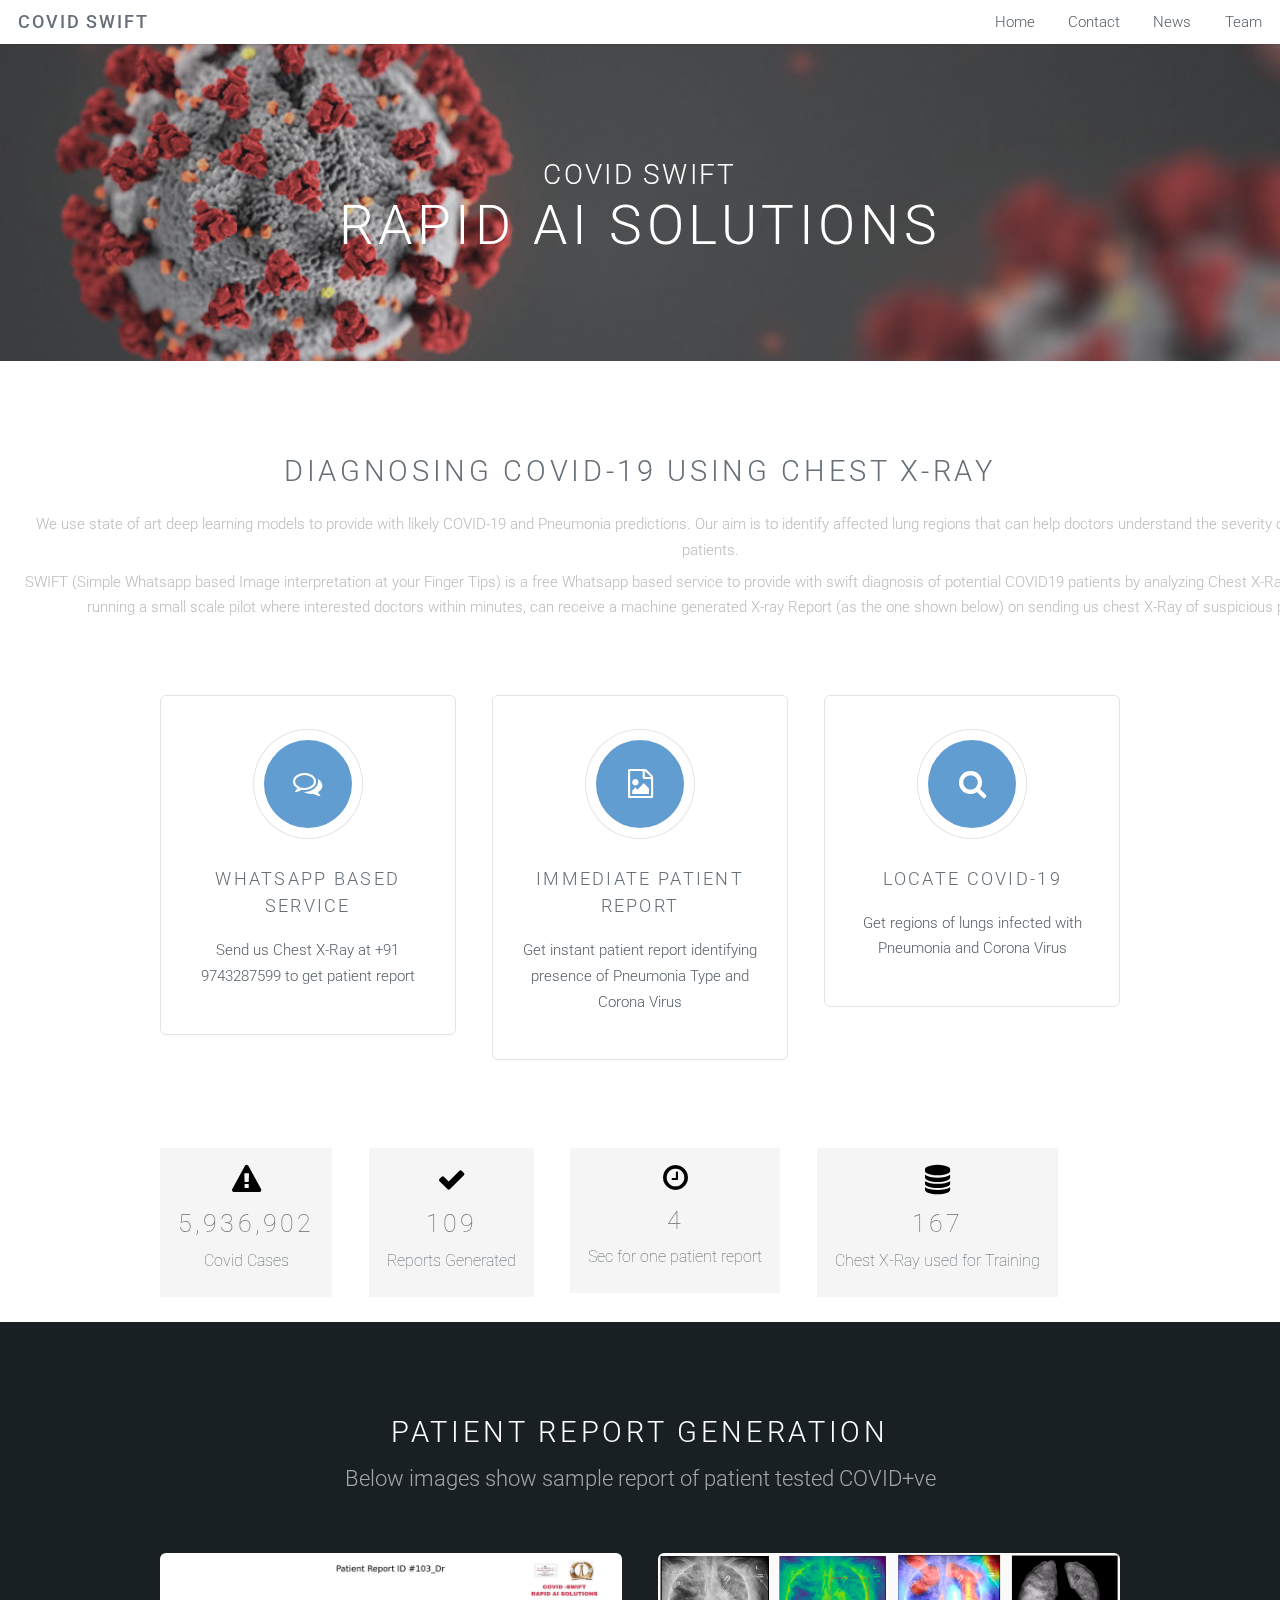
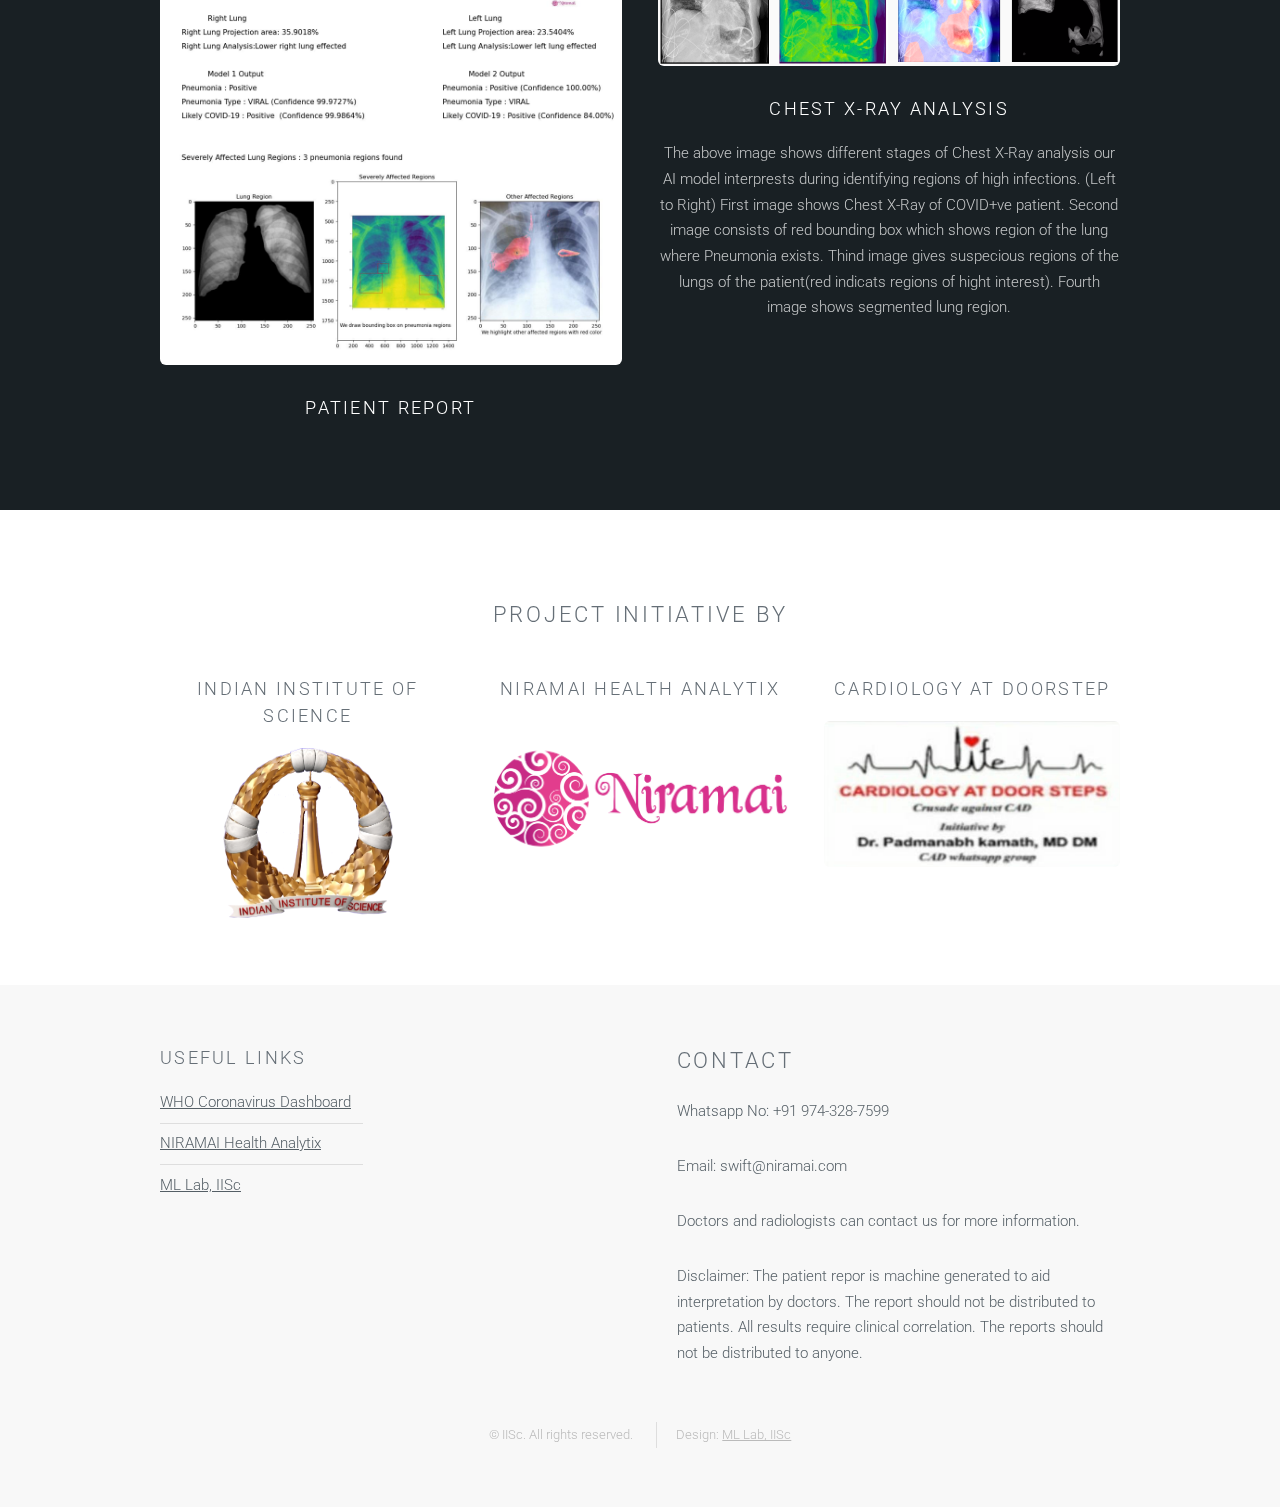
<file: index.html>
<!DOCTYPE HTML>
<!--
	Ion by TEMPLATED
	templated.co @templatedco
	Released for free under the Creative Commons Attribution 3.0 license (templated.co/license)
-->
<html>
	<head>
		<title>COVID-19</title>
		<meta http-equiv="content-type" content="text/html; charset=utf-8" />
		<meta name="description" content="" />
		<meta name="keywords" content="" />
		<!--[if lte IE 8]><script src="js/html5shiv.js"></script><![endif]-->
		<script src="js/jquery.min.js"></script>
		<script src="js/skel.min.js"></script>
		<script src="js/skel-layers.min.js"></script>
        <script src="js/init.js"></script>
        <script src="//maxcdn.bootstrapcdn.com/bootstrap/4.1.1/js/bootstrap.min.js"></script>
		<script src="//cdnjs.cloudflare.com/ajax/libs/jquery/3.2.1/jquery.min.js"></script>
		<noscript>
			<link rel="stylesheet" href="https://fonts.googleapis.com/css?family=Montserrat">
            <link rel="stylesheet" href="https://cdnjs.cloudflare.com/ajax/libs/font-awesome/4.7.0/css/font-awesome.min.css">
			<link rel="stylesheet" href="css/skel.css" />
			<link rel="stylesheet" href="css/style.css" />
			<link rel="stylesheet" href="css/style-xlarge.css" />
			<link rel="stylesheet" type= "text/css" href="css/filestyles.css" />
            <link rel="stylesheet" type= "text/css" href="css/css_main.css" />
            <link href="//maxcdn.bootstrapcdn.com/bootstrap/4.1.1/css/bootstrap.min.css" rel="stylesheet" id="bootstrap-css">

		</noscript>
	</head>
	<body id="top">
		<style>
			.counter {
				background-color:#f5f5f5;
				padding: 18px 18px;
				border-radius: 0px;
			}

			.count-title {
				font-size: 25px;
				font-weight: 20;
				margin-top: 10px;
				margin-bottom: 0;
				text-align: center;
			}

			.count-text {
				font-size: 16px;
				font-weight: 90;
				margin-top: 5px;
				margin-bottom: 5px;
				text-align: center;
			}

			.fa-2x {
				margin: 0 auto;
				float: none;
				display: table;
				color: #000000;
			}
			@media screen and (1200px: 601px) {
			.intro {
				position: static;
				margin: -20px 0px;
				margin-left: 25px;
				width: 400px;
			}
			}

			@media screen and (max-width: 600px) {
		    .intro {
				position: static;
				margin: -10px 0px;
				width: 320px;
				margin-left: 5px;

			}
			}
			@media screen and (min-width: 801px) {
		    .intro {
				position: static;
				margin: -10px 0px;
				width: 1400px;
				margin-left: 10px;

			}
			}
			
		</style>
		<!-- Header -->
			<header id="header" class="skel-layers-fixed">
				<h1><a href="#">COVID SWIFT</a></h1>
				<nav id="nav">
					<ul>
						<li><a href="index.html">Home</a></li>
						<li><a href="left-sidebar.html">Contact</a></li>
						<li><a href="no-sidebar.html">News</a></li>
						<li><a href="right-sidebar.html">Team</a></li>
						
						
					</ul>
				</nav>
			</header>

		<!-- Banner -->
			<section id="banner">
				<div class="inner">
					<h3><p>COVID SWIFT</p></h3>
					<h2><p>RAPID AI SOLUTIONS</p></h2>
					
					
				</div>
			</section>

		<!-- One -->
			<section id="one" class="wrapper style1">
				<header class="major">
					<h2>Diagnosing COVID-19 using Chest X-ray</h2>
					<center><p class="intro" style="text-align:center;">We use state of art deep learning models to provide with likely COVID-19 and Pneumonia predictions. Our aim is to identify affected lung regions that can help doctors understand the severity of illness of their patients.</p> <br><p class="intro" style="text-align:center;">SWIFT (Simple Whatsapp based  Image interpretation at your Finger Tips) is a free Whatsapp based service to provide with swift diagnosis of potential COVID19 patients by analyzing Chest X-Ray images. We are running a small scale pilot where interested doctors within minutes, can receive a machine generated X-ray Report (as the one shown below) on sending us chest X-Ray of suspicious patients.</p><br></center>
				</header>
				<div class="container">
					<div class="row">
						<div class="4u">
							<section class="special box">
								<i class="icon fa-comments-o major"></i>
								<h3>Whatsapp based service</h3>
								<p>Send us Chest X-Ray at +91 9743287599 to get patient report</p>
							</section>
						</div>
						<div class="4u">
							<section class="special box">
								<i class="icon fa-file-image-o major"></i>
								<h3>Immediate Patient Report</h3>
								<p>Get instant patient report identifying presence of Pneumonia Type and Corona Virus</p>
							</section>
						</div>
						<div class="4u">
							<section class="special box">
								<i class="icon fa-search major"></i>
								<h3>Locate COVID-19</h3>
								<p>Get regions of lungs infected with Pneumonia and Corona Virus</p>
							</section>
						</div>
					</div>
				</div>
			</section>
			<center><div class="container">
				<div class="row text-center">
					<div class="col">
					<div class="counter">
			  <i class="fa fa-exclamation-triangle fa-2x aria-hidden="true""></i>
			  <h2 class="timer count-title count-number" data-to="16114449" data-speed="1900"></h2>
			   <p class="count-text ">Covid Cases</p>
			</div>
					</div>
					  <div class="col">
					   <div class="counter">
			  <i class="fa fa-check fa-2x"></i>
			  <h2 class="timer count-title count-number" data-to="296" data-speed="1900"></h2>
			  <p class="count-text ">Reports Generated</p>
			</div>
					  </div>
					  <div class="col">
						  <div class="counter">
			  <i class="icon fa-clock-o fa-2x"></i>
			  <h2 class="timer count-title count-number" data-to="10" data-speed="2000"></h2>
			  <p class="count-text ">Sec for one patient report</p>
			</div></div>
					  <div class="col">
					  <div class="counter">
			  <i class="fa fa-database fa-2x"></i>
			  <h2 class="timer count-title count-number" data-to="478" data-speed="2000"></h2>
			  <p class="count-text ">Chest X-Ray used for Training</p>
			</div>
					  </div>
				 </div>
			</div></center>
			<script>
				(function ($) {
	$.fn.countTo = function (options) {
		options = options || {};
		
		return $(this).each(function () {
			// set options for current element
			var settings = $.extend({}, $.fn.countTo.defaults, {
				from:            $(this).data('from'),
				to:              $(this).data('to'),
				speed:           $(this).data('speed'),
				refreshInterval: $(this).data('refresh-interval'),
				decimals:        $(this).data('decimals')
			}, options);
			
			// how many times to update the value, and how much to increment the value on each update
			var loops = Math.ceil(settings.speed / settings.refreshInterval),
				increment = (settings.to - settings.from) / loops;
			
			// references & variables that will change with each update
			var self = this,
				$self = $(this),
				loopCount = 0,
				value = settings.from,
				data = $self.data('countTo') || {};
			
			$self.data('countTo', data);
			
			// if an existing interval can be found, clear it first
			if (data.interval) {
				clearInterval(data.interval);
			}
			data.interval = setInterval(updateTimer, settings.refreshInterval);
			
			// initialize the element with the starting value
			render(value);
			
			function updateTimer() {
				value += increment;
				loopCount++;
				
				render(value);
				
				if (typeof(settings.onUpdate) == 'function') {
					settings.onUpdate.call(self, value);
				}
				
				if (loopCount >= loops) {
					// remove the interval
					$self.removeData('countTo');
					clearInterval(data.interval);
					value = settings.to;
					
					if (typeof(settings.onComplete) == 'function') {
						settings.onComplete.call(self, value);
					}
				}
			}
			
			function render(value) {
				var formattedValue = settings.formatter.call(self, value, settings);
				$self.html(formattedValue);
			}
		});
	};
	
	$.fn.countTo.defaults = {
		from: 0,               // the number the element should start at
		to: 0,                 // the number the element should end at
		speed: 1000,           // how long it should take to count between the target numbers
		refreshInterval: 100,  // how often the element should be updated
		decimals: 0,           // the number of decimal places to show
		formatter: formatter,  // handler for formatting the value before rendering
		onUpdate: null,        // callback method for every time the element is updated
		onComplete: null       // callback method for when the element finishes updating
	};
	
	function formatter(value, settings) {
		return value.toFixed(settings.decimals);
	}
}(jQuery));

jQuery(function ($) {
  // custom formatting example
  $('.count-number').data('countToOptions', {
	formatter: function (value, options) {
	  return value.toFixed(options.decimals).replace(/\B(?=(?:\d{3})+(?!\d))/g, ',');
	}
  });
  
  // start all the timers
  $('.timer').each(count);  
  
  function count(options) {
	var $this = $(this);
	options = $.extend({}, options || {}, $this.data('countToOptions') || {});
	$this.countTo(options);
  }
});
			</script>
        <!-- Two -->
        <br>
			<section id="two" class="wrapper style2">
				<header class="major">
					<h2>Patient Report Generation</h2>
					<p>Below images show sample report of patient tested COVID+ve</p>
				</header>
				<div class="container">
					<div class="row">
						<div class="6u">
							<section class="special">
								<a href="#" class="image fit"><img src="images/r2.png" alt="" /></a>
								<h3>PATIENT REPORT</h3>
								<p></p>
								<ul class="actions">
									
								</ul>
							</section>
						</div>
						<div class="6u">
							<section class="special">
								<a href="#" class="image fit"><img src="images/stages.png" alt="" /></a>
								<h3>Chest X-Ray Analysis</h3>
								<p>The above image shows different stages of Chest X-Ray analysis our AI model interprests during identifying regions of high infections. (Left to Right) First image shows Chest X-Ray of COVID+ve patient. Second image consists of red bounding box which shows region of the lung where Pneumonia exists. Thind image gives suspecious regions of the lungs of the patient(red indicats regions of hight interest). Fourth image shows segmented lung region. </p>
								<ul class="actions">
									
								</ul>
							</section>
						</div>
						
					</div>
				</div>
			</section>

		<!-- Three -->
			<section id="three" class="wrapper style1">
				<div class="container">
					<center> <h2><p>PROJECT INITIATIVE BY</p></h2></center> 
					<div class="row">
						<div class="4u">
							<section>
								<center><h3>Indian Institute of Science</h3></center>
								<center><a href="#" ><img src="images/unnamed-4.png" height="170" width="170" alt="" /></a></center>
								
							</section>
						</div>
						
						<div class="4u">
							<section>
							<center><h3>NIRAMAI HEALTH Analytix</h3></center>
								<a href="#" class="image fit"><img src="images/niramai-logo.png" alt="" /></a>
							</section>
						</div>
						
						<div class="4u">
							<section>
							<center><h3>cardiology at doorstep</h3></center>
								<a href="#" class="image fit"><img src="images/car.png" alt="" /></a>
							</section>
						</div>
						
					</div>
				</div>
			</section>	
			
            
		<!-- Footer -->
			<footer id="footer">
				<div class="container">
					<div class="row double">
						<div class="6u">
							<div class="row collapse-at-2">
								<div class="6u">
									<h3>Useful Links</h3>
									<ul class="alt">
										<li><a href="https://covid19.who.int">WHO Coronavirus Dashboard</a></li>
										<li><a href="https://www.niramai.com">NIRAMAI Health Analytix</a></li>
										<li><a href="https://mllabiisc.github.io">ML Lab, IISc</a></li>
									</ul>
								</div>
								<!-- <div class="6u">
									<h3>Faucibus</h3>
									<ul class="alt">
										<li><a href="#">Nascetur nunc varius</a></li>
										<li><a href="#">Vis faucibus sed tempor</a></li>
										<li><a href="#">Massa amet lobortis vel</a></li>
										<li><a href="#">Nascetur nunc varius</a></li>
									</ul>
								</div> -->
							</div>
						</div>
						<div class="6u">
							<h2>CONTACT</h2>
							<p>Whatsapp No: +91 974-328-7599</p>
							<p>Email: swift@niramai.com</p>
							<p>Doctors and radiologists can contact us for more information.</p>
							<p>Disclaimer: The patient repor is machine generated to aid interpretation by doctors. The report should not be distributed to patients. All results require clinical correlation. The reports should not be distributed to anyone.</p>
							
						</div>
					</div>
					<ul class="copyright">
						<li>&copy; IISc. All rights reserved.</li>
						<li>Design: <a href="https://mllabiisc.github.io">ML Lab, IISc</a></li>
						
					</ul>
				</div>
			</footer>

	</body>
</html>
</file>
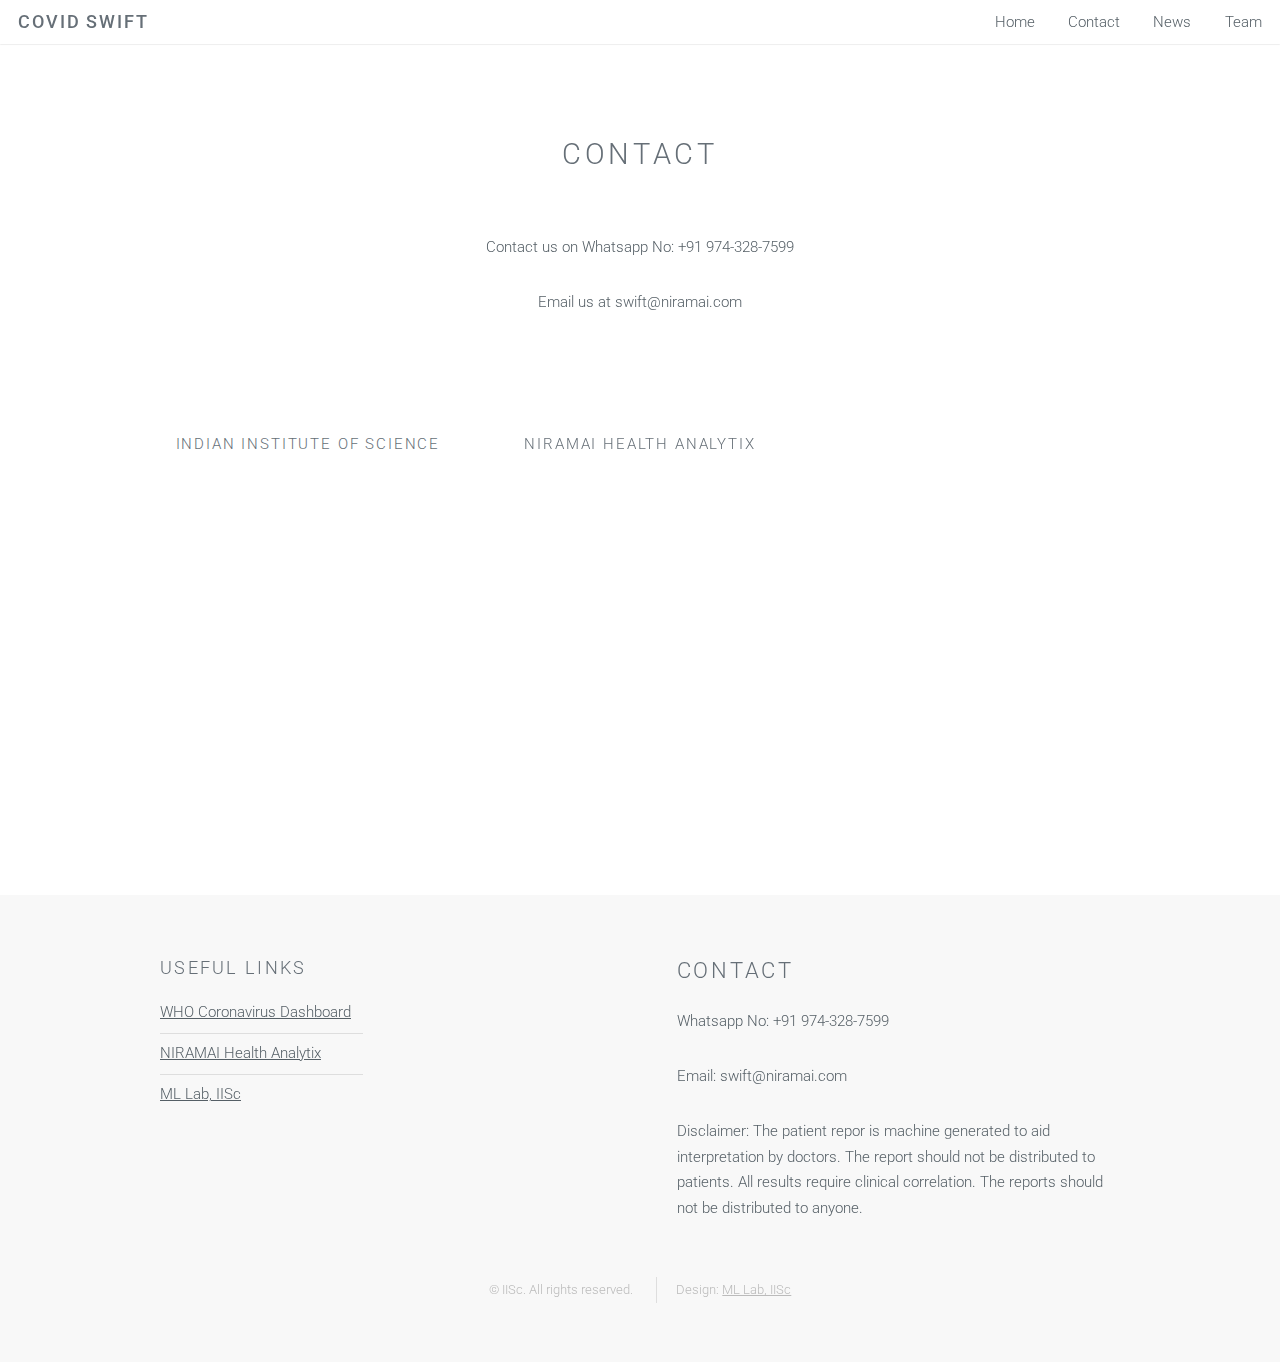
<file: left-sidebar.html>
<!DOCTYPE HTML>
<!--
	Ion by TEMPLATED
	templated.co @templatedco
	Released for free under the Creative Commons Attribution 3.0 license (templated.co/license)
-->
<html>
	<head>
		<title>Contact</title>
		<meta http-equiv="content-type" content="text/html; charset=utf-8" />
		<meta name="description" content="" />
		<meta name="keywords" content="" />
		<!--[if lte IE 8]><script src="js/html5shiv.js"></script><![endif]-->
		<script src="js/jquery.min.js"></script>
		<script src="js/skel.min.js"></script>
		<script src="js/skel-layers.min.js"></script>
		<script src="js/init.js"></script>
		<noscript>
			<link rel="stylesheet" href="css/skel.css" />
			<link rel="stylesheet" href="css/style.css" />
			<link rel="stylesheet" href="css/style-xlarge.css" />
		</noscript>
	</head>
	<body id="top">

		<!-- Header -->
			<header id="header" class="skel-layers-fixed">
				<h1><a href="#">COVID SWIFT</a></h1>
				<nav id="nav">
					<ul>
						<li><a href="index.html">Home</a></li>
						<li><a href="left-sidebar.html">Contact</a></li>
						<li><a href="no-sidebar.html">News</a></li>
						<li><a href="right-sidebar.html">Team</a></li>
						
					</ul>
				</nav>
			</header>

		<!-- Main -->
			<section id="main" class="wrapper style1">
				<header class="major">
					<h2>Contact</h2>
				</header>
				<center><p>Contact us on Whatsapp No: +91 974-328-7599</p></center>
			<center><p>Email us at swift@niramai.com</p></center>
				<center><section id="three" class="wrapper style1">
					<div class="container">
						<div class="row">
							<div class="4u">
								<section>
									<h4>INDIAN INSTITUTE OF SCIENCE</h4>
									<iframe src="https://www.google.com/maps/embed?pb=!1m18!1m12!1m3!1d7774.500947959436!2d77.56289747440051!3d13.019715263297265!2m3!1f0!2f0!3f0!3m2!1i1024!2i768!4f13.1!3m3!1m2!1s0x3bae17d757d11bfb%3A0x3fc1cd64d345c13f!2sIndian%20Institute%20of%20Science!5e0!3m2!1sen!2sin!4v1595918489189!5m2!1sen!2sin" width="400" height="300" frameborder="0" style="border:0;" allowfullscreen="" aria-hidden="false" tabindex="0"></iframe>								</section>
							</div>
						
							<div class="4u">
								<section>
									<h4>NIRAMAI HEALTH Analytix</h4>
									<iframe src="https://www.google.com/maps/embed?pb=!1m14!1m8!1m3!1d15554.313323572855!2d77.614527!3d12.9348011!3m2!1i1024!2i768!4f13.1!3m3!1m2!1s0x0%3A0xc04adce01805ad28!2sNiramai%20Health%20Analytix!5e0!3m2!1sen!2sin!4v1595699747640!5m2!1sen!2sin" width="400" height="300" frameborder="0" style="border:0;" allowfullscreen="" aria-hidden="false" tabindex="0"></iframe>
								</section>
							</div>
							<br>
						
							
						</div>
					</div>
				</section>
							
					</div>
					
				</div>
			</section>

		<!-- Footer -->
			<footer id="footer">
				<div class="container">
					<div class="row double">
						<div class="6u">
							<div class="row collapse-at-2">
								<div class="6u">
									<h3>Useful Links</h3>
									<ul class="alt">
										<li><a href="https://covid19.who.int">WHO Coronavirus Dashboard</a></li>
										<li><a href="https://www.niramai.com">NIRAMAI Health Analytix</a></li>
										<li><a href="https://mllabiisc.github.io">ML Lab, IISc</a></li>
									</ul>
								</div>
								
							</div>
						</div>
						<div class="6u">
							<h2>CONTACT</h2>
							<p>Whatsapp No: +91 974-328-7599</p>
							<p>Email: swift@niramai.com</p>

							<p>Disclaimer: The patient repor is machine generated to aid interpretation by doctors. The report should not be distributed to patients. All results require clinical correlation. The reports should not be distributed to anyone.</p>

							
							
						</div>
					</div>
					<ul class="copyright">
						<li>&copy; IISc. All rights reserved.</li>
						<li>Design: <a href="https://mllabiisc.github.io">ML Lab, IISc</a></li>
					</ul>
				</div>
			</footer>

	</body>
</html>
</file>
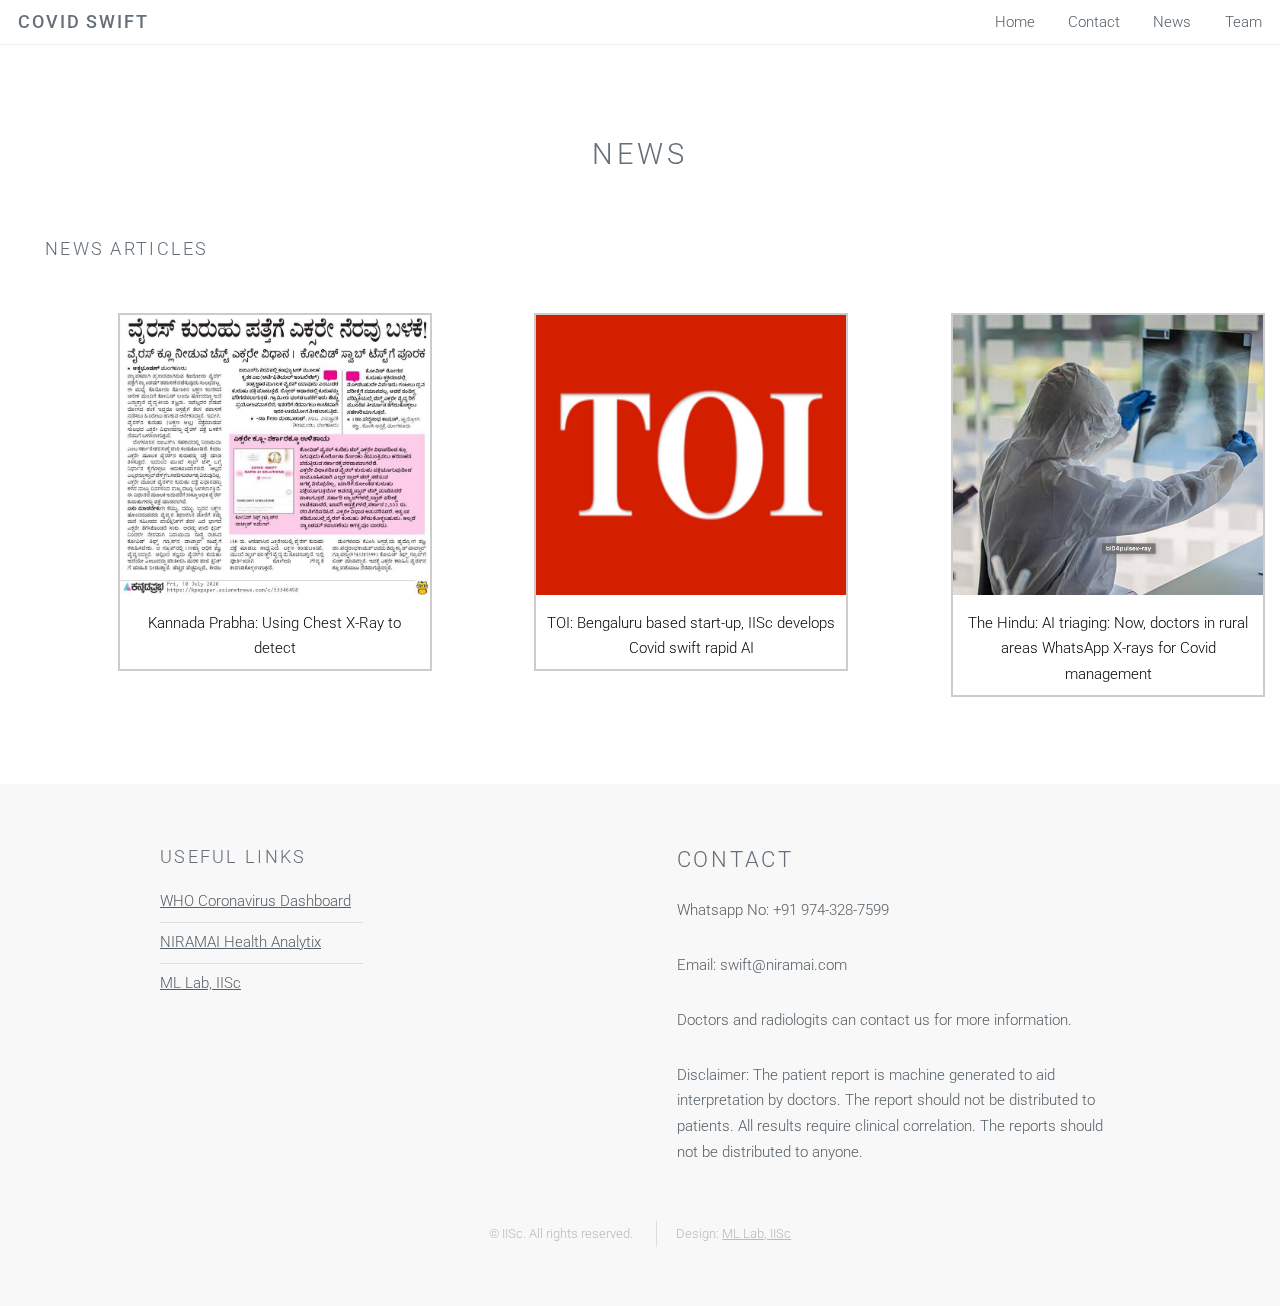
<file: no-sidebar.html>
<!DOCTYPE HTML>
<!--
	Ion by TEMPLATED
	templated.co @templatedco
	Released for free under the Creative Commons Attribution 3.0 license (templated.co/license)
-->
<html>
	<head>
		<title>News Articles</title>
		<meta http-equiv="content-type" content="text/html; charset=utf-8" />
		<meta name="description" content="" />
		<meta name="keywords" content="" />
		<!--[if lte IE 8]><script src="js/html5shiv.js"></script><![endif]-->
		<script src="js/jquery.min.js"></script>
		<script src="js/skel.min.js"></script>
		<script src="js/skel-layers.min.js"></script>
		<script src="js/init.js"></script>
		<noscript>
			<link rel="stylesheet" href="css/skel.css" />
			<link rel="stylesheet" href="css/style.css" />
			<link rel="stylesheet" href="css/style-xlarge.css" />
		</noscript>
	</head>
	<body id="top">
		<style>
			div.gallery {
			  margin: 25px;
			  border: 2px solid #ccc;
			  position: relative;
			  left: -5px;
			  width: 314px;

			}
			div.gallery img {
			  width: 310px;
			  height: 280px;
			  float: center;
			}
			.card {
				color: white;
				padding: 7rem;
				height: 23rem;
				padding: 0.2cm;
				}

			.cards {
			max-width: 1100px;
			margin: 0 auto;
			display: grid;
			grid-gap:  1cm;
			}

			/* Screen larger than 600px? 2 column */
			@media (min-width: 600px) {
			.cards { grid-template-columns: repeat(1, 1fr); }
			}

			/* Screen larger than 900px? 3 columns */
			@media (min-width: 900px) {
			.cards { grid-template-columns: repeat(4, 1fr); }
			}

			.mad{
			position: relative;
			left: 45px;
  
			}
			
			div.desc {
			  padding: 7px;
			  text-align: center;
			}
			</style>

		<!-- Header -->
			<header id="header" class="skel-layers-fixed">
				<h1><a href="#">COVID SWIFT</a></h1>
				<nav id="nav">
					<ul>
						<li><a href="index.html">Home</a></li>
						<li><a href="left-sidebar.html">Contact</a></li>
						<li><a href="no-sidebar.html">News</a></li>
						<li><a href="right-sidebar.html">Team</a></li>
					</ul>
				</nav>
			</header>

		<!-- Main -->
		<section id="main" class="wrapper style1">
			<header class="major">
				<h2>NEWS</h2>
			</header>
		
			<h3 class="mad">News Articles</h3>

			<div class="cards">

				<div class="card">

					<div class="gallery">
						<a  href="#">
						<center> <img src="./images/kan1.jpeg"  alt="Forest" width="600" height="400"></center>
						</a>
						<div class="desc" style="color:black;">Kannada Prabha: Using Chest X-Ray to detect</div>
					  </div>
				</div>
				<div class="card">
					<div class="gallery">
						<a  href="https://timesofindia.indiatimes.com/business/india-business/bengaluru-based-start-up-iisc-develops-covid-swift-rapid-ai-solutions/articleshow/76876486.cms?utm_source=whatsapp&utm_medium=social&utm_campaign=TOIMobile">
						  <img src="./images/toi.png" alt="Forest" width="600" height="400">
						</a>
						<div class="desc" style="color:black;">TOI: Bengaluru based start-up, IISc develops Covid swift rapid AI </div>
					  </div>
				</div>
				<div class="card">
					<div class="gallery">
						<a  href="https://www.thehindubusinessline.com/news/ai-triaging-now-doctors-in-rural-areas-whatsapp-x-rays-for-covid-management/article32029216.ece">
						  <img src="./images/hindu.png" alt="Forest" width="600" height="400">
						</a>
						<div class="desc" style="color:black;">The Hindu: AI triaging: Now, doctors in rural areas WhatsApp X-rays for Covid management</div>
					  </div>
				</div>
		
			</div>
				
		</section>
		<br>
		<br>
		<br>
		<!-- Footer -->
		<footer id="footer">
			<div class="container">
				<div class="row double">
					<div class="6u">
						<div class="row collapse-at-2">
							<div class="6u">
								<h3>Useful Links</h3>
								<ul class="alt">
									<li><a href="https://covid19.who.int">WHO Coronavirus Dashboard</a></li>
									<li><a href="https://www.niramai.com">NIRAMAI Health Analytix</a></li>
									<li><a href="https://mllabiisc.github.io">ML Lab, IISc</a></li>
								</ul>
							</div>
							
						</div>
					</div>
					<div class="6u">
						<h2>CONTACT</h2>
						<p>Whatsapp No: +91 974-328-7599</p>
						<p>Email: swift@niramai.com</p>
						<p>Doctors and radiologits can contact us for more information.</p>
						<p>Disclaimer: The patient report is machine generated to aid interpretation by doctors. The report should not be distributed to patients. All results require clinical correlation. The reports should not be distributed to anyone.</p>
						
					</div>
				</div>
				<ul class="copyright">
					<li>&copy; IISc. All rights reserved.</li>
					<li>Design: <a href="https://mllabiisc.github.io">ML Lab, IISc</a></li>
				</ul>
			</div>
		</footer>
	</body>
</html>
</file>
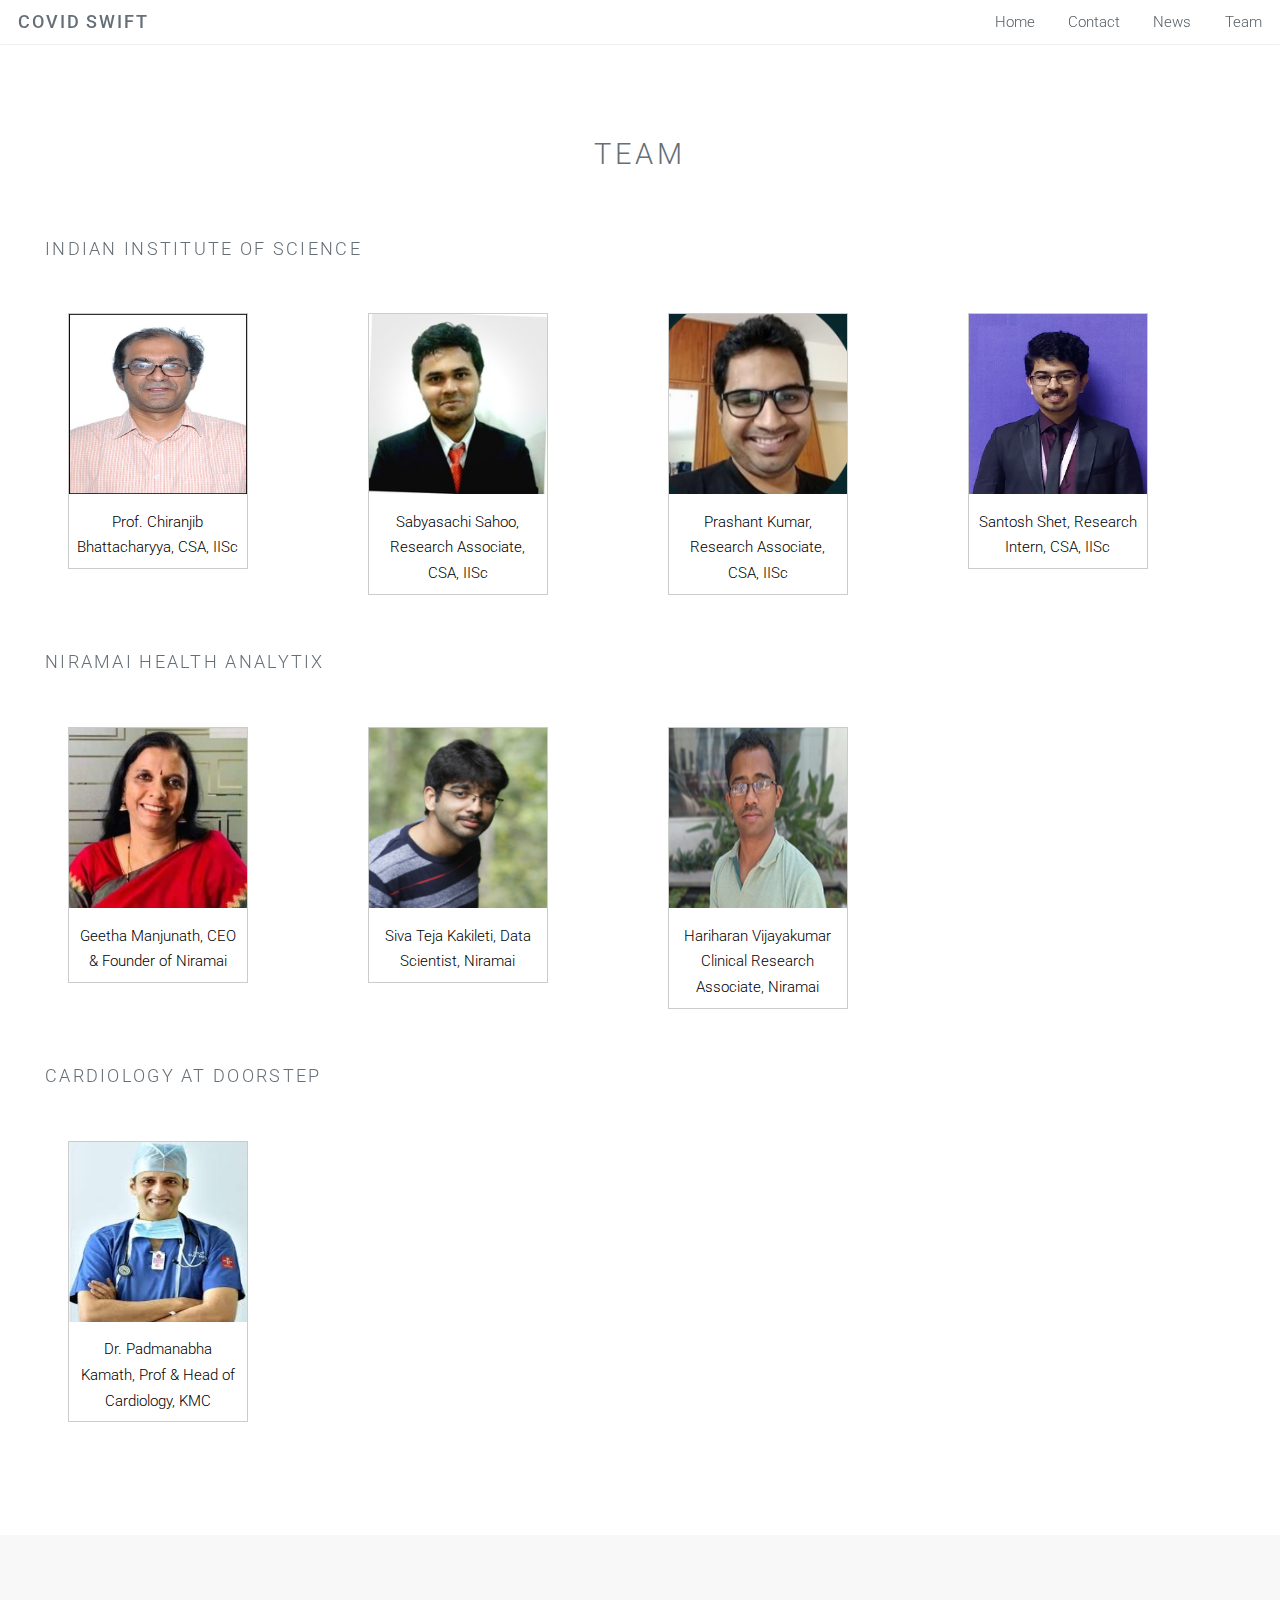
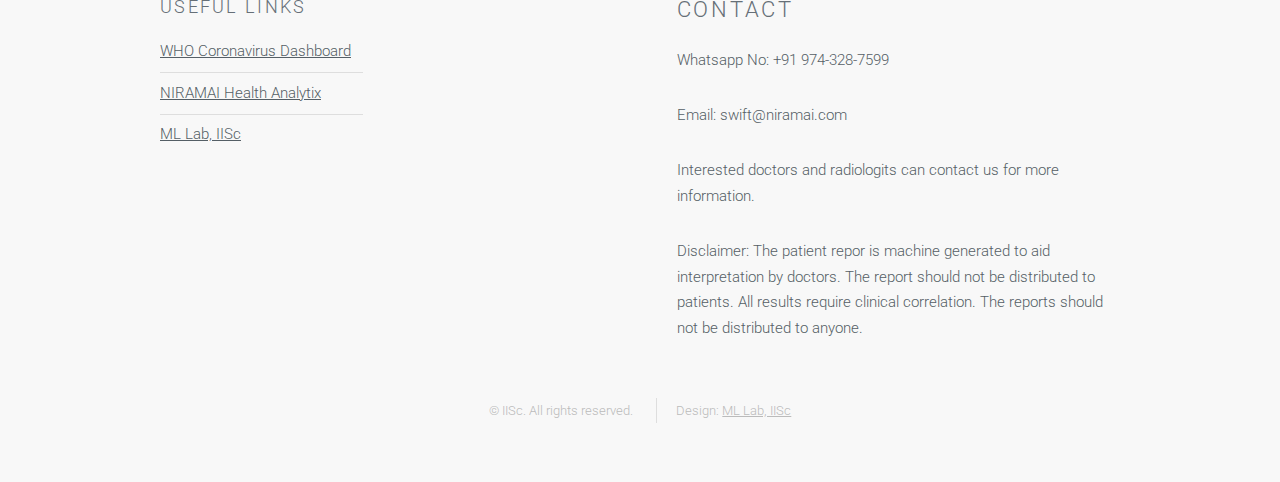
<file: right-sidebar.html>
<!DOCTYPE HTML>
<!--
	Ion by TEMPLATED
	templated.co @templatedco
	Released for free under the Creative Commons Attribution 3.0 license (templated.co/license)
-->
<html>
	<head>
		<title>Team</title>
		<meta http-equiv="content-type" content="text/html; charset=utf-8" />
		<meta name="description" content="" />
		<meta name="keywords" content="" />
		<!--[if lte IE 8]><script src="js/html5shiv.js"></script><![endif]-->
		<script src="js/jquery.min.js"></script>
		<script src="js/skel.min.js"></script>
		<script src="js/skel-layers.min.js"></script>
		<script src="js/init.js"></script>
		<noscript>
			<link rel="stylesheet" href="css/skel.css" />
			<link rel="stylesheet" href="css/style.css" />
			<link rel="stylesheet" href="css/style-xlarge.css" />
		</noscript>
	</head>
	<body id="top">
		<style>
			div.gallery {
			  margin: 25px;
			  border: 1px solid #ccc;
			  position: relative;
			  left: -5px;
			  width: 180px;

			}
			div.gallery img {
			  width: 100%;
			  height: 180px;
			  float: center;
			}
			.card {
				color: white;
				padding: 1rem;
				height: 23rem;
				padding: 0.2cm;
				}

			.cards {
			max-width: 1200px;
			margin: 0 auto;
			display: grid;
			grid-gap: 0.3 cm;
			}

			/* Screen larger than 600px? 2 column */
			@media (min-width: 600px) {
			.cards { grid-template-columns: repeat(1, 1fr); }
			}

			/* Screen larger than 900px? 3 columns */
			@media (min-width: 900px) {
			.cards { grid-template-columns: repeat(4, 1fr); }
			}

			.mad{
  position: relative;
  left: 45px;
  
			}
			
			div.desc {
			  padding: 7px;
			  text-align: center;
			}
			</style>
		<!-- Header -->
			<header id="header" class="skel-layers-fixed">
				<h1><a href="#">COVID SWIFT</a></h1>
				<nav id="nav">
					<ul>
						<li><a href="index.html">Home</a></li>
						<li><a href="left-sidebar.html">Contact</a></li>
						<li><a href="no-sidebar.html">News</a></li>
						<li><a href="right-sidebar.html">Team</a></li>
		
					</ul>
				</nav>
			</header>

		<!-- Main -->
			<section id="main" class="wrapper style1">
				<header class="major">
					<h2>Team</h2>
				</header>
			
				<h3 class="mad">Indian Institute of Science</h3>

				<div class="cards">

					<div class="card">

						<div class="gallery">
							<a  href="#">
							<center> <img src="./images/faculty-chiru.jpg"  alt="Forest" width="600" height="400"></center>
							</a>
							<div class="desc" style="color:black;">Prof. Chiranjib Bhattacharyya, CSA, IISc</div>
						  </div>
					</div>
					<div class="card">
						<div class="gallery">
							<a  href="#">
							  <img src="./images/0.jpeg" alt="Forest" width="600" height="400">
							</a>
							<div class="desc" style="color:black;">Sabyasachi Sahoo, Research Associate, CSA, IISc</div>
						  </div>
					</div>
					<div class="card">
						<div class="gallery">
							<a  href="#">
							  <img src="./images/prashant.png" alt="Forest" width="600" height="400">
							</a>
							<div class="desc" style="color:black;">Prashant Kumar,  Research Associate, CSA, IISc</div>
						  </div>
					</div>
					<div class="card">
						<div class="gallery">
							<a  href="#">
							<img src="./images/santosh.png" alt="Forest" width="600" height="400">
							</a>
							<div class="desc" style="color:black;">Santosh Shet, Research Intern, CSA, IISc </div>
						</div>
					</div>
			
				</div>
				<h3 class="mad">NIRAMAI HEALTH Analytix</h3>
				<div class="cards" class="right">
					
					<div class="card" >
						<div class="gallery" >
							
							<a  href="#">
							<center><img src="./images/geeta.png" alt="Cinque Terre"  width="600" height="400"></center>
							</a>
							<div class="desc" style="color:black;">Geetha Manjunath, CEO & Founder of Niramai</div>
						  </div> 
					</div>
					<div class="card">
							<div class="gallery">
								<a  href="#">
								  <img src="./images/shiva.png" alt="Forest" width="600" height="400">
								</a>
								<div class="desc" style="color:black;">Siva Teja Kakileti, Data Scientist, Niramai</div>
							  </div>
						</div>
					<div class="card">
							<div class="gallery">
								<a  href="#">
								  <img src="./images/hari.jpeg" alt="Forest" width="600" height="400">
								</a>
								<div class="desc" style="color:black;">Hariharan Vijayakumar
									Clinical Research Associate, Niramai</div>
							  </div>
					</div>
					
				</div>
				<h3 class="mad">cardiology at doorstep</h3>
				<div class="cards">
					
					<div class="card">
						<div class="gallery">
							<a  href="#">
							<center> <img src="./images/images.jpeg"  alt="Forest" width="600" height="400"></center>
							</a>
							<div class="desc" style="color:black;">Dr. Padmanabha Kamath, Prof & Head of Cardiology, KMC</div>
						  </div></div>
					
				</div>

			
					
				</div>
			</section>

		<!-- Footer -->
			<footer id="footer">
				<div class="container">
					<div class="row double">
						<div class="6u">
							<div class="row collapse-at-2">
								<div class="6u">
									<h3>Useful Links</h3>
									<ul class="alt">
										<li><a href="https://covid19.who.int">WHO Coronavirus Dashboard</a></li>
										<li><a href="https://www.niramai.com">NIRAMAI Health Analytix</a></li>
										<li><a href="https://mllabiisc.github.io">ML Lab, IISc</a></li>
									</ul>
								</div>
								
							</div>
						</div>
						<div class="6u">
							<h2>CONTACT</h2>
							<p>Whatsapp No: +91 974-328-7599</p>
							<p>Email: swift@niramai.com</p>
							<p>Interested doctors and radiologits can contact us for more information.</p>
							<p>Disclaimer: The patient repor is machine generated to aid interpretation by doctors. The report should not be distributed to patients. All results require clinical correlation. The reports should not be distributed to anyone.</p>
							
						</div>
					</div>
					<ul class="copyright">
						<li>&copy; IISc. All rights reserved.</li>
						<li>Design: <a href="https://mllabiisc.github.io">ML Lab, IISc</a></li>
					</ul>
				</div>
			</footer>

	</body>
</html>
</file>
<file: css/style-xlarge.css>
/*
	Ion by TEMPLATED
	templated.co @templatedco
	Released for free under the Creative Commons Attribution 3.0 license (templated.co/license)
*/

/* Basic */

	body, input, select, textarea {
		font-size: 12pt;
	}

/* Banner */

	#banner {
		padding: 9em 0;
	}
</file>
<file: css/filestyles.css>
body, h1,h2,h3,h4,h5,h6 {font-family: "Montserrat", sans-serif}
.w3-row-padding img {margin-bottom: 12px}
/* Set the width of the sidebar to 120px */
.w3-sidebar {width: 120px;background: #222;}
/* Add a left margin to the "page content" that matches the width of the sidebar (120px) */
#main {margin-left: 120px}
/* Remove margins from "page content" on small screens */

@media only screen and (max-width: 600px) {#main {margin-left: 0}} 
.slideshow-container {
  max-width: 1000px;
  position: relative;
  margin: auto;
}

/* Caption text */
.text {
  color: #f2f2f2;
  font-size: 15px;
  padding: 8px 12px;
  position: absolute;
  bottom: 8px;
  width: 100%;
  text-align: center;
}

/* Number text (1/3 etc) */
.numbertext {
  color: #f2f2f2;
  font-size: 12px;
  padding: 8px 12px;
  position: absolute;
  top: 0;
}

/* The dots/bullets/indicators */
.dot {
  height: 15px;
  width: 15px;
  margin: 0 2px;
  background-color: #bbb;
  border-radius: 50%;
  display: inline-block;
  transition: background-color 0.6s ease;
}

.active {
  background-color: #717171;
  color: white;
}

/* Fading animation */
.fade {
  -webkit-animation-name: fade;
  -webkit-animation-duration: 1.5s;
  animation-name: fade;
  animation-duration: 1.5s;
}

@-webkit-keyframes fade {
  from {opacity: .4} 
  to {opacity: 1}
}

@keyframes fade {
  from {opacity: .4} 
  to {opacity: 1}
}
</file>
<file: css/skel.css>
/* Resets (http://meyerweb.com/eric/tools/css/reset/ | v2.0 | 20110126 | License: none (public domain)) */

	html,body,div,span,applet,object,iframe,h1,h2,h3,h4,h5,h6,p,blockquote,pre,a,abbr,acronym,address,big,cite,code,del,dfn,em,img,ins,kbd,q,s,samp,small,strike,strong,sub,sup,tt,var,b,u,i,center,dl,dt,dd,ol,ul,li,fieldset,form,label,legend,table,caption,tbody,tfoot,thead,tr,th,td,article,aside,canvas,details,embed,figure,figcaption,footer,header,hgroup,menu,nav,output,ruby,section,summary,time,mark,audio,video{margin:0;padding:0;border:0;font-size:100%;font:inherit;vertical-align:baseline;}article,aside,details,figcaption,figure,footer,header,hgroup,menu,nav,section{display:block;}body{line-height:1;}ol,ul{list-style:none;}blockquote,q{quotes:none;}blockquote:before,blockquote:after,q:before,q:after{content:'';content:none;}table{border-collapse:collapse;border-spacing:0;}body{-webkit-text-size-adjust:none}

/* Box Model */

	*, *:before, *:after {
		-moz-box-sizing: border-box;
		-webkit-box-sizing: border-box;
		box-sizing: border-box;
	}

/* Container */

	body {
		/* min-width: (containers) */
		min-width: 1200px;
	}

	.container {
		margin-left: auto;
		margin-right: auto;
		
		/* width: (containers) */
		width: 1200px;
	}

	/* Modifiers */
	
		.container.small {
			/* width: (containers) * 0.75; */
			width: 900px;
		}

		.container.big {
			width: 100%;

			/* max-width: (containers) * 1.25; */
			max-width: 1500px;

			/* min-width: (containers); */
			min-width: 1200px;
		}

/* Grid */

	.\31 2u { width: 100% }
	.\31 1u { width: 91.6666666667% }
	.\31 0u { width: 83.3333333333% }
	.\39 u { width: 75% }
	.\38 u { width: 66.6666666667% }
	.\37 u { width: 58.3333333333% }
	.\36 u { width: 50% }
	.\35 u { width: 41.6666666667% }
	.\34 u { width: 33.3333333333% }
	.\33 u { width: 25% }
	.\32 u { width: 16.6666666667% }
	.\31 u { width: 8.3333333333% }
	.\-11u { margin-left: 91.6666666667% }
	.\-10u { margin-left: 83.3333333333% }
	.\-9u { margin-left: 75% }
	.\-8u { margin-left: 66.6666666667% }
	.\-7u { margin-left: 58.3333333333% }
	.\-6u { margin-left: 50% }
	.\-5u { margin-left: 41.6666666667% }
	.\-4u { margin-left: 33.3333333333% }
	.\-3u { margin-left: 25% }
	.\-2u { margin-left: 16.6666666667% }
	.\-1u { margin-left: 8.3333333333% }

	/* Rows */

		.row > * {
			float: left;
		}

		.row:after {
			content: '';
			display: block;
			clear: both;
			height: 0;
		}

		.row:first-child > * {
			padding-top: 0 !important;
		}

		.row.uniform > * > :first-child {
			margin-top: 0;
		}

		.row.uniform > * > :last-child {
			margin-bottom: 0;
		}

		/* Normal */

			.row > * {
				/* padding-left: (gutters.vertical) */
				padding-left: 4em;
			}

			.row + .row > * {
				/* padding: (gutters.horizontal) 0 0 (gutters.vertical) */
				padding: 0 0 0 4em;
			}

			.row {
				/* margin-left: -(gutters.vertical) */
				margin-left: -4em;
			}

			.row + .row.uniform > * {
				/* padding: (gutters.vertical) 0 0 (gutters.vertical) */
				padding: 4em 0 0 4em;
			}

		/* Flush */

			.row.flush > * {
				padding-left: 0;
			}

			.row + .row.flush > * {
				padding: 0;
			}

			.row.flush {
				margin-left: 0;
			}

			.row + .row.uniform.flush > * {
				padding: 0;
			}

		/* Quarter */

			.row.quarter > * {
				/* padding-left: (gutters.vertical * 0.25) */
				padding-left: 1em;
			}

			.row + .row.quarter > * {
				/* padding: (gutters.horizontal * 0.25) 0 0 (gutters.vertical * 0.25) */
				padding: 0 0 0 1em;
			}

			.row.quarter {
				/* margin-left: -(gutters.vertical * 0.25) */
				margin-left: -1em;
			}

			.row + .row.uniform.quarter > * {
				/* padding: (gutters.vertical * 0.25) 0 0 (gutters.vertical * 0.25) */
				padding: 1em 0 0 1em;
			}

		/* Half */

			.row.half > * {
				/* padding-left: (gutters.vertical * 0.5) */
				padding-left: 2em;
			}

			.row + .row.half > * {
				/* padding: (gutters.horizontal * 0.5) 0 0 (gutters.vertical * 0.5) */
				padding: 0 0 0 2em;
			}

			.row.half {
				/* margin-left: -(gutters.vertical * 0.5) */
				margin-left: -2em;
			}

			.row + .row.uniform.half > * {
				/* padding: (gutters.vertical * 0.5) 0 0 (gutters.vertical * 0.5) */
				padding: 2em 0 0 2em;
			}

		/* One and (a) Half */

			.row.oneandhalf > * {
				/* padding-left: (gutters.vertical * 1.5) */
				padding-left: 6em;
			}

			.row + .row.oneandhalf > * {
				/* padding: (gutters.horizontal * 1.5) 0 0 (gutters.vertical * 1.5) */
				padding: 0 0 0 6em;
			}

			.row.oneandhalf {
				/* margin-left: -(gutters.vertical * 1.5) */
				margin-left: -6em;
			}

			.row + .row.uniform.oneandhalf > * {
				/* padding: (gutters.vertical * 1.5) 0 0 (gutters.vertical * 1.5) */
				padding: 6em 0 0 6em;
			}

		/* Double */

			.row.double > * {
				/* padding-left: (gutters.vertical * 2) */
				padding-left: 8em;
			}

			.row + .row.double > * {
				/* padding: (gutters.horizontal * 2) 0 0 (gutters.vertical * 2) */
				padding: 0 0 0 8em;
			}

			.row.double {
				/* margin-left: -(gutters.vertical * 2) */
				margin-left: -8em;
			}

			.row + .row.uniform.double > * {
				/* padding: (gutters.vertical * 2) 0 0 (gutters.vertical * 2) */
				padding: 8em 0 0 8em;
			}
</file>
<file: css/style.css>
@charset "UTF-8";
@import url(font-awesome.min.css);
@import url("http://fonts.googleapis.com/css?family=Roboto:500,300");
/*
	Ion by TEMPLATED
	templated.co @templatedco
	Released for free under the Creative Commons Attribution 3.0 license (templated.co/license)
*/



/* Basic */

	body {
		background: #fff;
	}

	body, input, select, textarea {
		color: #555f66;
		font-family: "Roboto", Helvetica, sans-serif;
		font-size: 14pt;
		font-weight: 300;
		line-height: 1.75em;
	}

	a {
		color: #629DD1;
		text-decoration: underline;
	}

		a:hover {
			text-decoration: none;
		}

	strong, b {
		color: #666f77;
		font-weight: 500;
	}

	em, i {
		font-style: italic;
	}

	p {
		margin: 0 0 2em 0;
	}

	h1, h2, h3, h4, h5, h6 {
		color: #666f77;
		font-weight: 300;
		line-height: 1em;
		margin: 0 0 1em 0;
		text-transform: uppercase;
		letter-spacing: 0.125em;
	}

		h1 a, h2 a, h3 a, h4 a, h5 a, h6 a {
			color: inherit;
			text-decoration: none;
		}

	h2 {
		font-size: 1.5em;
		line-height: 1.5em;
	}

	h3 {
		font-size: 1.25em;
		line-height: 1.5em;
	}

	h4 {
		font-size: 1em;
		line-height: 1.5em;
	}

	h5 {
		font-size: 0.9em;
		line-height: 1.5em;
	}

	h6 {
		font-size: 0.7em;
		line-height: 1.5em;
	}

	sub {
		font-size: 0.8em;
		position: relative;
		top: 0.5em;
	}

	sup {
		font-size: 0.8em;
		position: relative;
		top: -0.5em;
	}

	hr {
		border: 0;
		border-bottom: solid 1px rgba(144, 144, 144, 0.25);
		margin: 3em 0;
	}

		hr.major {
			margin: 2em 0 5em 0;
		}

	blockquote {
		border-left: solid 4px rgba(144, 144, 144, 0.25);
		font-style: italic;
		margin: 0 0 2em 0;
		padding: 0.5em 0 0.5em 2em;
	}

	code {
		background: rgba(144, 144, 144, 0.075);
		border-radius: 6px;
		border: solid 1px rgba(144, 144, 144, 0.25);
		font-family: "Courier New", monospace;
		font-size: 0.9em;
		margin: 0 0.25em;
		padding: 0.25em 0.65em;
	}

	pre {
		-webkit-overflow-scrolling: touch;
		font-family: "Courier New", monospace;
		font-size: 0.9em;
		margin: 0 0 2em 0;
		overflow-x: auto;
	}

		pre code {
			display: block;
			line-height: 1.75em;
			padding: 1em 1.5em;
		}

	.align-left {
		text-align: left;
	}

	.align-center {
		text-align: center;
	}

	.align-right {
		text-align: right;
	}

/* Section/Article */

	section.special, article.special {
		text-align: center;
	}

	header p {
		color: #bbb;
		position: relative;
		margin: 0 0 1.5em 0;
	}

	header h2 + p {
		font-size: 1.25em;
		margin-top: -1em;
		line-height: 1.5em;
	}

	header h3 + p {
		font-size: 1.1em;
		margin-top: -0.85em;
		line-height: 1.5em;
	}

	header h4 + p,
	header h5 + p,
	header h6 + p {
		font-size: 0.9em;
		margin-top: -0.75em;
		line-height: 1.5em;
	}

	header.major {
		text-align: center;
		margin: 0 0 4em 0;
	}

		header.major h2 {
			font-size: 2em;
		}

		header.major h2 + p {
			font-size: 1.5em;
			margin: -1em 0 2em 0;
		}

/* Form */

	form {
		margin: 0 0 2em 0;
	}

	label {
		color: #666f77;
		display: block;
		font-size: 0.9em;
		font-weight: 500;
		margin: 0 0 1em 0;
	}

	input[type="text"],
	input[type="password"],
	input[type="email"],
	select,
	textarea {
		-moz-appearance: none;
		-webkit-appearance: none;
		-o-appearance: none;
		-ms-appearance: none;
		appearance: none;
		background: rgba(144, 144, 144, 0.075);
		border-radius: 6px;
		border: none;
		border: solid 1px rgba(144, 144, 144, 0.25);
		color: inherit;
		display: block;
		outline: 0;
		padding: 0 1em;
		text-decoration: none;
		width: 100%;
	}

		input[type="text"]:invalid,
		input[type="password"]:invalid,
		input[type="email"]:invalid,
		select:invalid,
		textarea:invalid {
			box-shadow: none;
		}

		input[type="text"]:focus,
		input[type="password"]:focus,
		input[type="email"]:focus,
		select:focus,
		textarea:focus {
			border-color: #629DD1;
			box-shadow: 0 0 0 1px #629DD1;
		}

	.select-wrapper {
		text-decoration: none;
		display: block;
		position: relative;
	}

		.select-wrapper:before {
			content: "";
			-moz-osx-font-smoothing: grayscale;
			-webkit-font-smoothing: antialiased;
			font-family: FontAwesome;
			font-style: normal;
			font-weight: normal;
			text-transform: none !important;
		}

		.select-wrapper:before {
			color: rgba(144, 144, 144, 0.25);
			display: block;
			height: 2.75em;
			line-height: 2.75em;
			pointer-events: none;
			position: absolute;
			right: 0;
			text-align: center;
			top: 0;
			width: 2.75em;
		}

		.select-wrapper select::-ms-expand {
			display: none;
		}

	input[type="text"],
	input[type="password"],
	input[type="email"],
	select {
		height: 2.75em;
	}

	textarea {
		padding: 0.75em 1em;
	}

	input[type="checkbox"],
	input[type="radio"] {
		-moz-appearance: none;
		-webkit-appearance: none;
		-o-appearance: none;
		-ms-appearance: none;
		appearance: none;
		display: block;
		float: left;
		margin-right: -2em;
		opacity: 0;
		width: 1em;
		z-index: -1;
	}

		input[type="checkbox"] + label,
		input[type="radio"] + label {
			text-decoration: none;
			color: #555f66;
			cursor: pointer;
			display: inline-block;
			font-size: 1em;
			font-weight: 300;
			padding-left: 2.4em;
			padding-right: 0.75em;
			position: relative;
		}

			input[type="checkbox"] + label:before,
			input[type="radio"] + label:before {
				-moz-osx-font-smoothing: grayscale;
				-webkit-font-smoothing: antialiased;
				font-family: FontAwesome;
				font-style: normal;
				font-weight: normal;
				text-transform: none !important;
			}

			input[type="checkbox"] + label:before,
			input[type="radio"] + label:before {
				background: rgba(144, 144, 144, 0.075);
				border-radius: 6px;
				border: solid 1px rgba(144, 144, 144, 0.25);
				content: '';
				display: inline-block;
				height: 1.65em;
				left: 0;
				line-height: 1.58125em;
				position: absolute;
				text-align: center;
				top: 0;
				width: 1.65em;
			}

		input[type="checkbox"]:checked + label:before,
		input[type="radio"]:checked + label:before {
			background: #192024;
			border-color: #192024;
			color: #ffffff;
			content: '\f00c';
		}

		input[type="checkbox"]:focus + label:before,
		input[type="radio"]:focus + label:before {
			border-color: #629DD1;
			box-shadow: 0 0 0 1px #629DD1;
		}

	input[type="checkbox"] + label:before {
		border-radius: 6px;
	}

	input[type="radio"] + label:before {
		border-radius: 100%;
	}

	::-webkit-input-placeholder {
		color: #bbb !important;
		opacity: 1.0;
	}

	:-moz-placeholder {
		color: #bbb !important;
		opacity: 1.0;
	}

	::-moz-placeholder {
		color: #bbb !important;
		opacity: 1.0;
	}

	:-ms-input-placeholder {
		color: #bbb !important;
		opacity: 1.0;
	}

	.formerize-placeholder {
		color: #bbb !important;
		opacity: 1.0;
	}

/* Box */

	.box {
		border-radius: 6px;
		border: solid 1px rgba(144, 144, 144, 0.25);
		margin-bottom: 2em;
		padding: 3em 2em;
	}

		.box > :last-child,
		.box > :last-child > :last-child,
		.box > :last-child > :last-child > :last-child {
			margin-bottom: 0;
		}

		.box.alt {
			border: 0;
			border-radius: 0;
			padding: 0;
		}

/* Icon */

	.icon {
		text-decoration: none;
		border-bottom: none;
		position: relative;
	}

		.icon:before {
			-moz-osx-font-smoothing: grayscale;
			-webkit-font-smoothing: antialiased;
			font-family: FontAwesome;
			font-style: normal;
			font-weight: normal;
			text-transform: none !important;
		}

		.icon > .label {
			display: none;
		}

		.icon.major {
			display: inline-block;
			margin: 0 0 1.25em 0;
			color: #ffffff;
			background: #629DD1;
			width: 3em;
			height: 3em;
			font-size: 2em;
			text-align: center;
			line-height: 3em;
			border-radius: 100%;
			box-shadow: 0 0 0 10px #fff, 0 0 0 11px rgba(144, 144, 144, 0.25);
		}

/* Image */

	.image {
		border-radius: 6px;
		border: 0;
		display: inline-block;
		position: relative;
	}

		.image img {
			border-radius: 6px;
			display: block;
		}

		.image.left {
			float: left;
			padding: 0 1.5em 1em 0;
			top: 0.25em;
		}

		.image.right {
			float: right;
			padding: 0 0 1em 1.5em;
			top: 0.25em;
		}

		.image.fit {
			display: block;
			margin: 0 0 2em 0;
			width: 100%;
		}

			.image.fit img {
				display: block;
				width: 100%;
			}

/* List */

	ol {
		list-style: decimal;
		margin: 0 0 2em 0;
		padding-left: 1.25em;
	}

		ol li {
			padding-left: 0.25em;
		}

	ul {
		list-style: disc;
		margin: 0 0 2em 0;
		padding-left: 1em;
	}

		ul li {
			padding-left: 0.5em;
		}

		ul.alt {
			list-style: none;
			padding-left: 0;
		}

			ul.alt li {
				border-top: solid 1px rgba(144, 144, 144, 0.25);
				padding: 0.5em 0;
			}

				ul.alt li:first-child {
					border-top: 0;
					padding-top: 0;
				}

		ul.icons {
			cursor: default;
			list-style: none;
			padding-left: 0;
		}

			ul.icons li {
				display: inline-block;
				padding: 0 1.25em 0 0;
			}

				ul.icons li:last-child {
					padding-right: 0;
				}

				ul.icons li .icon:before {
					font-size: 1.5em;
				}

		ul.actions {
			cursor: default;
			list-style: none;
			padding-left: 0;
		}

			ul.actions li {
				display: inline-block;
				padding: 0 1em 0 0;
				vertical-align: middle;
			}

				ul.actions li:last-child {
					padding-right: 0;
				}

			ul.actions.small li {
				padding: 0 0.5em 0 0;
			}

			ul.actions.vertical li {
				display: block;
				padding: 1em 0 0 0;
			}

				ul.actions.vertical li:first-child {
					padding-top: 0;
				}

				ul.actions.vertical li > * {
					margin-bottom: 0;
				}

			ul.actions.vertical.small li {
				padding: 0.5em 0 0 0;
			}

				ul.actions.vertical.small li:first-child {
					padding-top: 0;
				}

			ul.actions.fit {
				display: table;
				margin-left: -1em;
				padding: 0;
				table-layout: fixed;
				width: calc(100% + 1em);
			}

				ul.actions.fit li {
					display: table-cell;
					padding: 0 0 0 1em;
				}

					ul.actions.fit li > * {
						margin-bottom: 0;
					}

				ul.actions.fit.small {
					margin-left: -0.5em;
					width: calc(100% + 0.5em);
				}

					ul.actions.fit.small li {
						padding: 0 0 0 0.5em;
					}

	dl {
		margin: 0 0 2em 0;
	}

/* Table */

	.table-wrapper {
		-webkit-overflow-scrolling: touch;
		overflow-x: auto;
	}

	table {
		margin: 0 0 2em 0;
		width: 100%;
	}

		table tbody tr {
			border: solid 1px rgba(144, 144, 144, 0.25);
			border-left: 0;
			border-right: 0;
		}

			table tbody tr:nth-child(2n + 1) {
				background-color: rgba(144, 144, 144, 0.075);
			}

		table td {
			padding: 0.75em 0.75em;
		}

		table th {
			color: #666f77;
			font-size: 0.9em;
			font-weight: 500;
			padding: 0 0.75em 0.75em 0.75em;
			text-align: left;
		}

		table thead {
			border-bottom: solid 2px rgba(144, 144, 144, 0.25);
		}

		table tfoot {
			border-top: solid 2px rgba(144, 144, 144, 0.25);
		}

		table.alt {
			border-collapse: separate;
		}

			table.alt tbody tr td {
				border: solid 1px rgba(144, 144, 144, 0.25);
				border-left-width: 0;
				border-top-width: 0;
			}

				table.alt tbody tr td:first-child {
					border-left-width: 1px;
				}

			table.alt tbody tr:first-child td {
				border-top-width: 1px;
			}

			table.alt thead {
				border-bottom: 0;
			}

			table.alt tfoot {
				border-top: 0;
			}

/* Button */

	input[type="submit"],
	input[type="reset"],
	input[type="button"],
	.button {
		-moz-appearance: none;
		-webkit-appearance: none;
		-o-appearance: none;
		-ms-appearance: none;
		appearance: none;
		-moz-transition: background-color 0.2s ease-in-out, color 0.2s ease-in-out;
		-webkit-transition: background-color 0.2s ease-in-out, color 0.2s ease-in-out;
		-o-transition: background-color 0.2s ease-in-out, color 0.2s ease-in-out;
		-ms-transition: background-color 0.2s ease-in-out, color 0.2s ease-in-out;
		transition: background-color 0.2s ease-in-out, color 0.2s ease-in-out;
		background-color: #192024;
		border-radius: 6px;
		border: 0;
		color: #ffffff !important;
		cursor: pointer;
		display: inline-block;
		font-weight: 300;
		text-transform: uppercase;
		letter-spacing: 0.125em;
		font-size: 0.9em;
		height: 2.85em;
		line-height: 2.85em;
		padding: 0 1.75em;
		text-align: center;
		text-decoration: none;
		white-space: nowrap;
		text-indent: 0.25em;
	}

		input[type="submit"]:hover,
		input[type="reset"]:hover,
		input[type="button"]:hover,
		.button:hover {
			background-color: #232d33;
		}

		input[type="submit"]:active,
		input[type="reset"]:active,
		input[type="button"]:active,
		.button:active {
			background-color: #0f1315;
		}

		input[type="submit"].icon,
		input[type="reset"].icon,
		input[type="button"].icon,
		.button.icon {
			padding-left: 1.35em;
		}

			input[type="submit"].icon:before,
			input[type="reset"].icon:before,
			input[type="button"].icon:before,
			.button.icon:before {
				margin-right: 0.5em;
			}

		input[type="submit"].fit,
		input[type="reset"].fit,
		input[type="button"].fit,
		.button.fit {
			display: block;
			margin: 0 0 1em 0;
			width: 100%;
		}

		input[type="submit"].small,
		input[type="reset"].small,
		input[type="button"].small,
		.button.small {
			font-size: 0.7em;
		}

		input[type="submit"].big,
		input[type="reset"].big,
		input[type="button"].big,
		.button.big {
			font-size: 1.2em;
			height: 2.65em;
			line-height: 2.65em;
		}

		input[type="submit"].alt,
		input[type="reset"].alt,
		input[type="button"].alt,
		.button.alt {
			background-color: transparent;
			box-shadow: inset 0 0 0 1px rgba(144, 144, 144, 0.25);
			color: #666f77 !important;
		}

			input[type="submit"].alt:hover,
			input[type="reset"].alt:hover,
			input[type="button"].alt:hover,
			.button.alt:hover {
				background-color: rgba(144, 144, 144, 0.075);
			}

			input[type="submit"].alt:active,
			input[type="reset"].alt:active,
			input[type="button"].alt:active,
			.button.alt:active {
				background-color: rgba(144, 144, 144, 0.2);
			}

			input[type="submit"].alt.icon:before,
			input[type="reset"].alt.icon:before,
			input[type="button"].alt.icon:before,
			.button.alt.icon:before {
				color: #bbb;
			}

		input[type="submit"].special,
		input[type="reset"].special,
		input[type="button"].special,
		.button.special {
			background-color: #629DD1;
			color: #ffffff !important;
		}

			input[type="submit"].special:hover,
			input[type="reset"].special:hover,
			input[type="button"].special:hover,
			.button.special:hover {
				background-color: #76a9d7;
			}

			input[type="submit"].special:active,
			input[type="reset"].special:active,
			input[type="button"].special:active,
			.button.special:active {
				background-color: #4e91cb;
			}

		input[type="submit"].disabled, input[type="submit"]:disabled,
		input[type="reset"].disabled,
		input[type="reset"]:disabled,
		input[type="button"].disabled,
		input[type="button"]:disabled,
		.button.disabled,
		.button:disabled {
			background-color: #555f66 !important;
			box-shadow: inset 0 -0.15em 0 0 rgba(0, 0, 0, 0.15);
			color: #fff !important;
			cursor: default;
			opacity: 0.25;
		}

/* Wrapper */

	.wrapper {
		padding: 6em 0 4em 0;
	}

		.wrapper.style1 {
			background: #fff;
			color: #555f66;
		}

		.wrapper.style2 {
			background: #192024;
			color: #c5c7c8;
		}

			.wrapper.style2 h2, .wrapper.style2 h3, .wrapper.style2 h4, .wrapper.style2 h5, .wrapper.style2 h6 {
				color: #ffffff;
			}

			.wrapper.style2 header p {
				color: #a3a5a7;
			}

			.wrapper.style2 .button.alt {
				box-shadow: inset 0 0 0 1px rgba(144, 144, 144, 0.75);
				color: #ffffff !important;
			}

				.wrapper.style2 .button.alt:hover {
					background-color: rgba(144, 144, 144, 0.275);
				}

				.wrapper.style2 .button.alt:active {
					background-color: rgba(144, 144, 144, 0.4);
				}

				.wrapper.style2 .button.alt.icon:before {
					color: #a3a5a7;
				}

/* Header */

	#skel-layers-wrapper {
		padding-top: 3em;
	}

	#header {
		background: #fff;
		color: #555f66;
		cursor: default;
		height: 3em;
		left: 0;
		line-height: 3em;
		position: fixed;
		top: 0;
		width: 100%;
		z-index: 10000;
		box-shadow: 0 0 0.1em 0 rgba(0, 0, 0, 0.25);
	}

		#header h1 {
			color: #666f77;
			font-weight: 500;
			height: inherit;
			left: 1.25em;
			line-height: inherit;
			margin: 0;
			padding: 0;
			position: absolute;
			top: 0;
		}

			#header h1 a {
				font-size: 1.25em;
			}

		#header nav {
			height: inherit;
			line-height: inherit;
			position: absolute;
			right: 1.25em;
			top: 0;
			vertical-align: middle;
		}

			#header nav > ul {
				list-style: none;
				margin: 0;
				padding-left: 0;
			}

				#header nav > ul > li {
					border-radius: 6px;
					display: inline-block;
					margin-left: 2em;
					padding-left: 0;
				}

					#header nav > ul > li a {
						-moz-transition: color 0.2s ease-in-out;
						-webkit-transition: color 0.2s ease-in-out;
						-o-transition: color 0.2s ease-in-out;
						-ms-transition: color 0.2s ease-in-out;
						transition: color 0.2s ease-in-out;
						color: #555f66;
						display: inline-block;
						text-decoration: none;
					}

						#header nav > ul > li a:hover {
							color: #629DD1;
						}

					#header nav > ul > li:first-child {
						margin-left: 0;
					}

					#header nav > ul > li .button {
						height: 2.25em;
						line-height: 2.25em;
						margin-bottom: 0;
						padding: 0 1em;
						position: relative;
						top: -0.075em;
						vertical-align: middle;
					}

		#header .container {
			position: relative;
		}

			#header .container h1 {
				left: 0;
			}

			#header .container nav {
				right: 0;
			}

/* Banner */

	#banner {
		background-color: #666666;
		background-image: url("../images/Covi-19-1140x440.jpg");
		background-size: cover;
		background-position: center center;
		background-repeat: no-repeat;
		color: #d8d8d8;
		padding: 14em 0;
		text-align: center;
		position: relative;
	}

		#banner:before {
			content: '';
			position: absolute;
			left: 0;
			top: 0;
			width: 100%;
			height: 100%;
			background: rgba(64, 72, 80, 0.25);
		}

		#banner .inner {
			position: relative;
			z-index: 1;
		}

			#banner .inner :last-child {
				margin-bottom: 0;
			}

		#banner h2, #banner h3, #banner h4, #banner h5, #banner h6 {
			color: #ffffff;
		}

		#banner .button.alt {
			box-shadow: inset 0 0 0 1px rgba(144, 144, 144, 0.75);
			color: #ffffff !important;
		}

			#banner .button.alt:hover {
				background-color: rgba(144, 144, 144, 0.275);
			}

			#banner .button.alt:active {
				background-color: rgba(144, 144, 144, 0.4);
			}

			#banner .button.alt.icon:before {
				color: #c1c1c1;
			}

		#banner .button {
			min-width: 12em;
		}

		#banner h2 {
			font-size: 3.5em;
			line-height: 1em;
			margin: 0 0 0.5em 0;
			padding: 0;
		}

		#banner p {
			font-size: 1.5em;
			margin-bottom: 2em;
		}

			#banner p a {
				color: #ffffff;
				text-decoration: none;
			}

/* Footer */

	#footer {
		background: #f8f8f8;
		padding: 4em 0 6em 0;
	}

		#footer a {
			color: inherit;
		}

		#footer .copyright {
			color: #bbb;
			font-size: 0.9em;
			margin: 2em 0 0 0;
			padding: 0;
			text-align: center;
		}

			#footer .copyright li {
				border-left: solid 1px rgba(144, 144, 144, 0.25);
				display: inline-block;
				list-style: none;
				margin-left: 1.5em;
				padding-left: 1.5em;
			}

				#footer .copyright li:first-child {
					border-left: 0;
					margin-left: 0;
					padding-left: 0;
				}

		#footer .icons a {
			color: #bbb;
		}
</file>
<file: css/css_main.css>
/* W3.CSS 4.13 June 2019 by Jan Egil and Borge Refsnes */
html {
    box-sizing:border-box
}

*, * :before, * :after {
    box-sizing: inherit
}
/* Extract from normalize.css by Nicolas Gallagher and Jonathan Neal git.io/normalize */

html {
    -ms-text-size-adjust: 100%;
    -webkit-text-size-adjust:100%
}

body {
    margin: 0
}

article, aside, details, figcaption, figure, footer, header, main, menu, nav, section {
    display:block
}

summary {
    display: list-item
}

audio, canvas, progress, video {
    display:inline-block
}

progress {
    vertical-align: baseline
}

audio:not([controls]) {
    display: none;
    height:0
}

[hidden], template {
    display: none
}

a {
    background-color:transparent
}

a:active, a:hover {
    outline-width: 0
}

abbr[title] {
    border-bottom: none;
    text-decoration: underline;
    text-decoration: underline dotted
}

b, strong {
    font-weight:bolder
}

dfn {
    font-style:italic
}

mark {
    background: #ff0;
    color: #000
}

small {
    font-size:80%
}

sub, sup {
    font-size: 75%;
    line-height: 0;
    position: relative;
    vertical-align: baseline
}

sub {
    bottom:-0.25em
}

sup {
    top:-0.5em
}

figure {
    margin:1em 40px
}

img {
    border-style: none
}

code, kbd, pre, samp {
    font-family: monospace, monospace;
    font-size:1em
}

hr {
    box-sizing: content-box;
    height: 0;
    overflow: visible
}

button, input, select, textarea, optgroup {
    font: inherit;
    margin:0
}

optgroup {
    font-weight: bold
}

button, input {
    overflow:visible
}

button, select {
    text-transform: none
}

button, [type=button], [type=reset], [type=submit] {
    -webkit-appearance: button
}

button::-moz-focus-inner, [type=button]::-moz-focus-inner, [type=reset]::-moz-focus-inner, [type=submit]::-moz-focus-inner {
    border-style: none;
    padding: 0
}

button:-moz-focusring, [type=button]:-moz-focusring, [type=reset]:-moz-focusring, [type=submit]:-moz-focusring {
    outline: 1px dotted ButtonText
}

fieldset {
    border: 1px solid #c0c0c0;
    margin: 0 2px;
    padding: .35em .625em .75em
}

legend {
    color: inherit;
    display: table;
    max-width: 100%;
    padding: 0;
    white-space:normal
}

textarea {
    overflow: auto
}

[type=checkbox], [type=radio] {
    padding: 0
}

[type=number]::-webkit-inner-spin-button, [type=number]::-webkit-outer-spin-button {
    height: auto
}

[type=search] {
    -webkit-appearance: textfield;
    outline-offset: -2px
}

[type=search]::-webkit-search-decoration {
    -webkit-appearance: none
}

::-webkit-file-upload-button {
    -webkit-appearance: button;
    font: inherit
}
/* End extract */

html, body {
    font-family: Verdana, sans-serif;
    font-size: 15px;
    line-height:1.5
}

html {
    overflow-x: hidden
}

h1 {
    font-size:36px
}

h2 {
    font-size:30px
}

h3 {
    font-size:24px
}

h4 {
    font-size:20px
}

h5 {
    font-size:18px
}

h6 {
    font-size:16px
}

.w3-serif {
    font-family: serif
}

h1, h2, h3, h4, h5, h6 {
    font-family: "Segoe UI", Arial, sans-serif;
    font-weight: 400;
    margin:10px 0
}

.w3-wide {
    letter-spacing: 4px
}

hr {
    border: 0;
    border-top: 1px solid #eee;
    margin: 20px 0
}

.w3-image {
    max-width: 100%;
    height:auto
}

img {
    vertical-align:middle
}

a {
    color: inherit
}

.w3-table, .w3-table-all {
    border-collapse: collapse;
    border-spacing: 0;
    width: 100%;
    display:table
}

.w3-table-all {
    border: 1px solid #ccc
}

.w3-bordered tr, .w3-table-all tr {
    border-bottom:1px solid #ddd
}

.w3-striped tbody tr:nth-child(even) {
    background-color: #f1f1f1
}

.w3-table-all tr:nth-child(odd) {
    background-color:#fff
}

.w3-table-all tr:nth-child(even) {
    background-color: #f1f1f1
}

.w3-hoverable tbody tr:hover, .w3-ul.w3-hoverable li:hover {
    background-color:#ccc
}

.w3-centered tr th, .w3-centered tr td {
    text-align: center
}

.w3-table td, .w3-table th, .w3-table-all td, .w3-table-all th {
    padding: 8px 8px;
    display: table-cell;
    text-align: left;
    vertical-align: top
}

.w3-table th:first-child, .w3-table td:first-child, .w3-table-all th:first-child, .w3-table-all td:first-child {
    padding-left: 16px
}

.w3-btn, .w3-button {
    border: none;
    display: inline-block;
    padding: 8px 16px;
    vertical-align: middle;
    overflow: hidden;
    text-decoration: none;
    color: inherit;
    background-color: inherit;
    text-align: center;
    cursor: pointer;
    white-space: nowrap
}

.w3-btn:hover {
    box-shadow: 0 8px 16px 0 rgba(0, 0, 0, 0.2), 0 6px 20px 0 rgba(0, 0, 0, 0.19)
}

.w3-btn, .w3-button {
    -webkit-touch-callout: none;
    -webkit-user-select: none;
    -khtml-user-select: none;
    -moz-user-select: none;
    -ms-user-select: none;
    user-select: none
}

.w3-disabled, .w3-btn:disabled, .w3-button:disabled {
    cursor: not-allowed;
    opacity:0.3
}

.w3-disabled *, :disabled * {
    pointer-events: none
}

.w3-btn.w3-disabled:hover, .w3-btn:disabled:hover {
    box-shadow: none
}

.w3-badge, .w3-tag {
    background-color: #000;
    color: #fff;
    display: inline-block;
    padding-left: 8px;
    padding-right: 8px;
    text-align:center
}

.w3-badge {
    border-radius: 50%
}

.w3-ul {
    list-style-type: none;
    padding: 0;
    margin:0
}

.w3-ul li {
    padding: 8px 16px;
    border-bottom:1px solid #ddd
}

.w3-ul li:last-child {
    border-bottom: none
}

.w3-tooltip, .w3-display-container {
    position:relative
}

.w3-tooltip .w3-text {
    display:none
}

.w3-tooltip:hover .w3-text {
    display: inline-block
}

.w3-ripple:active {
    opacity:0.5
}

.w3-ripple {
    transition: opacity 0s
}

.w3-input {
    padding: 8px;
    display: block;
    border: none;
    border-bottom: 1px solid #ccc;
    width: 100%
}

.w3-select {
    padding: 9px 0;
    width: 100%;
    border: none;
    border-bottom: 1px solid #ccc
}

.w3-dropdown-click, .w3-dropdown-hover {
    position: relative;
    display: inline-block;
    cursor: pointer
}

.w3-dropdown-hover:hover .w3-dropdown-content {
    display: block
}

.w3-dropdown-hover:first-child, .w3-dropdown-click:hover {
    background-color: #ccc;
    color: #000
}

.w3-dropdown-hover:hover > .w3-button:first-child, .w3-dropdown-click:hover > .w3-button:first-child {
    background-color: #ccc;
    color: #000
}

.w3-dropdown-content {
    cursor: auto;
    color: #000;
    background-color: #fff;
    display: none;
    position: absolute;
    min-width: 160px;
    margin: 0;
    padding: 0;
    z-index: 1
}

.w3-check, .w3-radio {
    width: 24px;
    height: 24px;
    position: relative;
    top: 6px
}

.w3-sidebar {
    height: 100%;
    width: 200px;
    background-color: #000;
    position: fixed !important;
    z-index: 1;
    overflow: auto
}

.w3-bar-block .w3-dropdown-hover, .w3-bar-block .w3-dropdown-click {
    width: 100%
}

.w3-bar-block .w3-dropdown-hover .w3-dropdown-content, .w3-bar-block .w3-dropdown-click .w3-dropdown-content {
    min-width: 100%
}

.w3-bar-block .w3-dropdown-hover .w3-button, .w3-bar-block .w3-dropdown-click .w3-button {
    width: 100%;
    text-align: left;
    padding: 8px 16px
}

.w3-main, #main {
    transition: margin-left .4s
}

.w3-modal {
    z-index: 3;
    display: none;
    padding-top: 100px;
    position: fixed;
    left: 0;
    top: 0;
    width: 100%;
    height: 100%;
    overflow: auto;
    background-color: rgb(0, 0, 0);
    background-color: rgba(0, 0, 0, 0.4)
}

.w3-modal-content {
    margin: auto;
    background-color: #fff;
    position: relative;
    padding: 0;
    outline: 0;
    width: 600px
}

.w3-bar {
    width: 100%;
    overflow:hidden
}

.w3-center .w3-bar {
    display: inline-block;
    width: auto
}

.w3-bar .w3-bar-item {
    padding: 8px 16px;
    float: left;
    width: auto;
    border: none;
    display: block;
    outline: 0
}

.w3-bar .w3-dropdown-hover, .w3-bar .w3-dropdown-click {
    position: static;
    float: left
}

.w3-bar .w3-button {
    white-space: normal
}

.w3-bar-block .w3-bar-item {
    width: 100%;
    display: block;
    padding: 8px 16px;
    text-align: left;
    border: none;
    white-space: normal;
    float: none;
    outline: 0
}

.w3-bar-block.w3-center .w3-bar-item {
    text-align:center
}

.w3-block {
    display: block;
    width: 100%
}

.w3-responsive {
    display: block;
    overflow-x: auto
}

.w3-container:after, .w3-container:before, .w3-panel:after, .w3-panel:before, .w3-row:after, .w3-row:before, .w3-row-padding:after, .w3-row-padding:before, .w3-cell-row:before, .w3-cell-row:after, .w3-clear:after, .w3-clear:before, .w3-bar:before, .w3-bar:after {
    content: "";
    display: table;
    clear: both
}

.w3-col, .w3-half, .w3-third, .w3-twothird, .w3-threequarter, .w3-quarter {
    float: left;
    width: 100%
}

.w3-col.s1 {
    width:8.33333%
}

.w3-col.s2 {
    width:16.66666%
}

.w3-col.s3 {
    width:24.99999%
}

.w3-col.s4 {
    width: 33.33333%
}

.w3-col.s5 {
    width:41.66666%
}

.w3-col.s6 {
    width:49.99999%
}

.w3-col.s7 {
    width:58.33333%
}

.w3-col.s8 {
    width: 66.66666%
}

.w3-col.s9 {
    width:74.99999%
}

.w3-col.s10 {
    width:83.33333%
}

.w3-col.s11 {
    width:91.66666%
}

.w3-col.s12 {
    width: 99.99999%
}

@media (min-width: 601px) {
    .w3-col.m1 {
        width:8.33333%
    }

    .w3-col.m2 {
        width:16.66666%
    }

    .w3-col.m3, .w3-quarter {
        width:24.99999%
    }

    .w3-col.m4, .w3-third {
        width: 33.33333%
    }

    .w3-col.m5 {
        width:41.66666%
    }

    .w3-col.m6, .w3-half {
        width:49.99999%
    }

    .w3-col.m7 {
        width:58.33333%
    }

    .w3-col.m8, .w3-twothird {
        width: 66.66666%
    }

    .w3-col.m9, .w3-threequarter {
        width:74.99999%
    }

    .w3-col.m10 {
        width:83.33333%
    }

    .w3-col.m11 {
        width:91.66666%
    }

    .w3-col.m12 {
        width: 99.99999%
    }
}

@media (min-width: 993px) {
    .w3-col.l1 {
        width:8.33333%
    }

    .w3-col.l2 {
        width:16.66666%
    }

    .w3-col.l3 {
        width:24.99999%
    }

    .w3-col.l4 {
        width: 33.33333%
    }

    .w3-col.l5 {
        width:41.66666%
    }

    .w3-col.l6 {
        width:49.99999%
    }

    .w3-col.l7 {
        width:58.33333%
    }

    .w3-col.l8 {
        width: 66.66666%
    }

    .w3-col.l9 {
        width:74.99999%
    }

    .w3-col.l10 {
        width:83.33333%
    }

    .w3-col.l11 {
        width:91.66666%
    }

    .w3-col.l12 {
        width: 99.99999%
    }
}

.w3-rest {
    overflow:hidden
}

.w3-stretch {
    margin-left: -16px;
    margin-right: -16px
}

.w3-content, .w3-auto {
    margin-left: auto;
    margin-right:auto
}

.w3-content {
    max-width:980px
}

.w3-auto {
    max-width: 1140px
}

.w3-cell-row {
    display: table;
    width:100%
}

.w3-cell {
    display: table-cell
}

.w3-cell-top {
    vertical-align:top
}

.w3-cell-middle {
    vertical-align:middle
}

.w3-cell-bottom {
    vertical-align: bottom
}

.w3-hide {
    display:none !important
}

.w3-show-block, .w3-show {
    display:block !important
}

.w3-show-inline-block {
    display: inline-block !important
}

@media (max-width: 1205px) {
    .w3-auto {
        max-width: 95%
    }
}

@media (max-width: 600px) {
    .w3-modal-content {
        margin: 0 10px;
        width:auto !important
    }

    .w3-modal {
        padding-top: 30px
    }

    .w3-dropdown-hover.w3-mobile .w3-dropdown-content, .w3-dropdown-click.w3-mobile .w3-dropdown-content {
        position: relative
    }

    .w3-hide-small {
        display:none !important
    }

    .w3-mobile {
        display: block;
        width:100% !important
    }

    .w3-bar-item.w3-mobile, .w3-dropdown-hover.w3-mobile, .w3-dropdown-click.w3-mobile {
        text-align: center
    }

    .w3-dropdown-hover.w3-mobile, .w3-dropdown-hover.w3-mobile .w3-btn, .w3-dropdown-hover.w3-mobile .w3-button, .w3-dropdown-click.w3-mobile, .w3-dropdown-click.w3-mobile .w3-btn, .w3-dropdown-click.w3-mobile .w3-button {
        width: 100%
    }
}

@media (max-width: 768px) {
    .w3-modal-content {
        width:500px
    }

    .w3-modal {
        padding-top: 50px
    }
}

@media (min-width: 993px) {
    .w3-modal-content {
        width:900px
    }

    .w3-hide-large {
        display:none !important
    }

    .w3-sidebar.w3-collapse {
        display: block !important
    }
}

@media (max-width: 992px) and(min-width: 601px) {
    .w3-hide-medium {
        display: none !important
    }
}

@media (max-width: 992px) {
    .w3-sidebar.w3-collapse {
        display:none
    }

    .w3-main {
        margin-left: 0 !important;
        margin-right:0 !important
    }

    .w3-auto {
        max-width: 100%
    }
}

.w3-top, .w3-bottom {
    position: fixed;
    width: 100%;
    z-index:1
}

.w3-top {
    top:0
}

.w3-bottom {
    bottom: 0
}

.w3-overlay {
    position: fixed;
    display: none;
    width: 100%;
    height: 100%;
    top: 0;
    left: 0;
    right: 0;
    bottom: 0;
    background-color: rgba(0, 0, 0, 0.5);
    z-index: 2
}

.w3-display-topleft {
    position: absolute;
    left: 0;
    top:0
}

.w3-display-topright {
    position: absolute;
    right: 0;
    top: 0
}

.w3-display-bottomleft {
    position: absolute;
    left: 0;
    bottom:0
}

.w3-display-bottomright {
    position: absolute;
    right: 0;
    bottom: 0
}

.w3-display-middle {
    position: absolute;
    top: 50%;
    left: 50%;
    transform: translate(-50%, -50%);
    -ms-transform: translate(-50%, -50%)
}

.w3-display-left {
    position: absolute;
    top: 50%;
    left: 0%;
    transform: translate(0%, -50%);
    -ms-transform: translate(-0%, -50%)
}

.w3-display-right {
    position: absolute;
    top: 50%;
    right: 0%;
    transform: translate(0%, -50%);
    -ms-transform: translate(0%, -50%)
}

.w3-display-topmiddle {
    position: absolute;
    left: 50%;
    top: 0;
    transform: translate(-50%, 0%);
    -ms-transform: translate(-50%, 0%)
}

.w3-display-bottommiddle {
    position: absolute;
    left: 50%;
    bottom: 0;
    transform: translate(-50%, 0%);
    -ms-transform: translate(-50%, 0%)
}

.w3-display-container:hover .w3-display-hover {
    display:block
}

.w3-display-container:hover span.w3-display-hover {
    display:inline-block
}

.w3-display-hover {
    display: none
}

.w3-display-position {
    position: absolute
}

.w3-circle {
    border-radius: 50%
}

.w3-round-small {
    border-radius:2px
}

.w3-round, .w3-round-medium {
    border-radius:4px
}

.w3-round-large {
    border-radius:8px
}

.w3-round-xlarge {
    border-radius:16px
}

.w3-round-xxlarge {
    border-radius: 32px
}

.w3-row-padding, .w3-row-padding > .w3-half, .w3-row-padding > .w3-third, .w3-row-padding > .w3-twothird, .w3-row-padding > .w3-threequarter, .w3-row-padding > .w3-quarter, .w3-row-padding > .w3-col {
    padding: 0 8px
}

.w3-container, .w3-panel {
    padding:0.01em 16px
}

.w3-panel {
    margin-top: 16px;
    margin-bottom: 16px
}

.w3-code, .w3-codespan {
    font-family: Consolas, "courier new";
    font-size: 16px
}

.w3-code {
    width: auto;
    background-color: #fff;
    padding: 8px 12px;
    border-left: 4px solid #4CAF50;
    word-wrap: break-word
}

.w3-codespan {
    color: crimson;
    background-color: #f1f1f1;
    padding-left: 4px;
    padding-right: 4px;
    font-size: 110%
}

.w3-card, .w3-card-2 {
    box-shadow: 0 2px 5px 0 rgba(0, 0, 0, 0.16), 0 2px 10px 0 rgba(0, 0, 0, 0.12)
}

.w3-card-4, .w3-hover-shadow:hover {
    box-shadow: 0 4px 10px 0 rgba(0, 0, 0, 0.2), 0 4px 20px 0 rgba(0, 0, 0, 0.19)
}

.w3-spin {
    animation:w3-spin 2s infinite linear
}

@keyframes w3-spin {
    0% {
        transform:rotate(0deg)
    }

    100% {
        transform: rotate(359deg)
    }
}

.w3-animate-fading {
    animation:fading 10s infinite
}

@keyframes fading {
    0% {
        opacity:0
    }

    50% {
        opacity:1
    }

    100% {
        opacity: 0
    }
}

.w3-animate-opacity {
    animation:opac 0.8s
}

@keyframes opac {
    from {
        opacity:0
    }

    to {
        opacity: 1
    }
}

.w3-animate-top {
    position: relative;
    animation:animatetop 0.4s
}

@keyframes animatetop {
    from {
        top: -300px;
        opacity:0
    }

    to {
        top: 0;
        opacity: 1
    }
}

.w3-animate-left {
    position: relative;
    animation:animateleft 0.4s
}

@keyframes animateleft {
    from {
        left: -300px;
        opacity:0
    }

    to {
        left: 0;
        opacity: 1
    }
}

.w3-animate-right {
    position: relative;
    animation:animateright 0.4s
}

@keyframes animateright {
    from {
        right: -300px;
        opacity:0
    }

    to {
        right: 0;
        opacity: 1
    }
}

.w3-animate-bottom {
    position: relative;
    animation:animatebottom 0.4s
}

@keyframes animatebottom {
    from {
        bottom: -300px;
        opacity:0
    }

    to {
        bottom: 0;
        opacity: 1
    }
}

.w3-animate-zoom {
    animation:animatezoom 0.6s
}

@keyframes animatezoom {
    from {
        transform:scale(0)
    }

    to {
        transform: scale(1)
    }
}

.w3-animate-input {
    transition:width 0.4s ease-in-out
}

.w3-animate-input:focus {
    width: 100% !important
}

.w3-opacity, .w3-hover-opacity:hover {
    opacity:0.60
}

.w3-opacity-off, .w3-hover-opacity-off:hover {
    opacity: 1
}

.w3-opacity-max {
    opacity:0.25
}

.w3-opacity-min {
    opacity: 0.75
}

.w3-greyscale-max, .w3-grayscale-max, .w3-hover-greyscale:hover, .w3-hover-grayscale:hover {
    filter: grayscale(100%)
}

.w3-greyscale, .w3-grayscale {
    filter:grayscale(75%)
}

.w3-greyscale-min, .w3-grayscale-min {
    filter: grayscale(50%)
}

.w3-sepia {
    filter:sepia(75%)
}

.w3-sepia-max, .w3-hover-sepia:hover {
    filter:sepia(100%)
}

.w3-sepia-min {
    filter: sepia(50%)
}

.w3-tiny {
    font-size:10px !important
}

.w3-small {
    font-size:12px !important
}

.w3-medium {
    font-size:15px !important
}

.w3-large {
    font-size: 18px !important
}

.w3-xlarge {
    font-size:24px !important
}

.w3-xxlarge {
    font-size:36px !important
}

.w3-xxxlarge {
    font-size:48px !important
}

.w3-jumbo {
    font-size: 64px !important
}

.w3-left-align {
    text-align:left !important
}

.w3-right-align {
    text-align:right !important
}

.w3-justify {
    text-align:justify !important
}

.w3-center {
    text-align: center !important
}

.w3-border-0 {
    border:0 !important
}

.w3-border {
    border: 1px solid #ccc !important
}

.w3-border-top {
    border-top:1px solid #ccc !important
}

.w3-border-bottom {
    border-bottom: 1px solid #ccc !important
}

.w3-border-left {
    border-left:1px solid #ccc !important
}

.w3-border-right {
    border-right: 1px solid #ccc !important
}

.w3-topbar {
    border-top:6px solid #ccc !important
}

.w3-bottombar {
    border-bottom: 6px solid #ccc !important
}

.w3-leftbar {
    border-left:6px solid #ccc !important
}

.w3-rightbar {
    border-right: 6px solid #ccc !important
}

.w3-section, .w3-code {
    margin-top: 16px !important;
    margin-bottom: 16px !important
}

.w3-margin {
    margin:16px !important
}

.w3-margin-top {
    margin-top:16px !important
}

.w3-margin-bottom {
    margin-bottom: 16px !important
}

.w3-margin-left {
    margin-left:16px !important
}

.w3-margin-right {
    margin-right: 16px !important
}

.w3-padding-small {
    padding:4px 8px !important
}

.w3-padding {
    padding:8px 16px !important
}

.w3-padding-large {
    padding: 12px 24px !important
}

.w3-padding-16 {
    padding-top: 16px !important;
    padding-bottom:16px !important
}

.w3-padding-24 {
    padding-top: 24px !important;
    padding-bottom: 24px !important
}

.w3-padding-32 {
    padding-top: 32px !important;
    padding-bottom:32px !important
}

.w3-padding-48 {
    padding-top: 48px !important;
    padding-bottom: 48px !important
}

.w3-padding-64 {
    padding-top: 64px !important;
    padding-bottom: 64px !important
}

.w3-left {
    float:left !important
}

.w3-right {
    float: right !important
}

.w3-button:hover {
    color: #000 !important;
    background-color: #ccc !important
}

.w3-transparent, .w3-hover-none:hover {
    background-color: transparent !important
}

.w3-hover-none:hover {
    box-shadow: none !important
}
/* Colors */

.w3-amber, .w3-hover-amber:hover {
    color: #000 !important;
    background-color: #ffc107 !important
}

.w3-aqua, .w3-hover-aqua:hover {
    color: #000 !important;
    background-color: #00ffff !important
}

.w3-blue, .w3-hover-blue:hover {
    color: #fff !important;
    background-color: #2196F3 !important
}

.w3-light-blue, .w3-hover-light-blue:hover {
    color: #000 !important;
    background-color: #87CEEB !important
}

.w3-brown, .w3-hover-brown:hover {
    color: #fff !important;
    background-color: #795548 !important
}

.w3-cyan, .w3-hover-cyan:hover {
    color: #000 !important;
    background-color: #00bcd4 !important
}

.w3-blue-grey, .w3-hover-blue-grey:hover, .w3-blue-gray, .w3-hover-blue-gray:hover {
    color: #fff !important;
    background-color: #607d8b !important
}

.w3-green, .w3-hover-green:hover {
    color: #fff !important;
    background-color: #4CAF50 !important
}

.w3-light-green, .w3-hover-light-green:hover {
    color: #000 !important;
    background-color: #8bc34a !important
}

.w3-indigo, .w3-hover-indigo:hover {
    color: #fff !important;
    background-color: #3f51b5 !important
}

.w3-khaki, .w3-hover-khaki:hover {
    color: #000 !important;
    background-color: #f0e68c !important
}

.w3-lime, .w3-hover-lime:hover {
    color: #000 !important;
    background-color: #cddc39 !important
}

.w3-orange, .w3-hover-orange:hover {
    color: #000 !important;
    background-color: #ff9800 !important
}

.w3-deep-orange, .w3-hover-deep-orange:hover {
    color: #fff !important;
    background-color: #ff5722 !important
}

.w3-pink, .w3-hover-pink:hover {
    color: #fff !important;
    background-color: #e91e63 !important
}

.w3-purple, .w3-hover-purple:hover {
    color: #fff !important;
    background-color: #9c27b0 !important
}

.w3-deep-purple, .w3-hover-deep-purple:hover {
    color: #fff !important;
    background-color: #673ab7 !important
}

.w3-red, .w3-hover-red:hover {
    color: #fff !important;
    background-color: #f44336 !important
}

.w3-sand, .w3-hover-sand:hover {
    color: #000 !important;
    background-color: #fdf5e6 !important
}

.w3-teal, .w3-hover-teal:hover {
    color: #fff !important;
    background-color: #009688 !important
}

.w3-yellow, .w3-hover-yellow:hover {
    color: #000 !important;
    background-color: #ffeb3b !important
}

.w3-white, .w3-hover-white:hover {
    color: #000 !important;
    background-color: #fff !important
}

.w3-black, .w3-hover-black:hover {
    color: #fff !important;
    background-color: #000 !important
}

.w3-grey, .w3-hover-grey:hover, .w3-gray, .w3-hover-gray:hover {
    color: #000 !important;
    background-color: #9e9e9e !important
}

.w3-light-grey, .w3-hover-light-grey:hover, .w3-light-gray, .w3-hover-light-gray:hover {
    color: #000 !important;
    background-color: #f1f1f1 !important
}

.w3-dark-grey, .w3-hover-dark-grey:hover, .w3-dark-gray, .w3-hover-dark-gray:hover {
    color: #fff !important;
    background-color: #616161 !important
}

.w3-pale-red, .w3-hover-pale-red:hover {
    color: #000 !important;
    background-color: #ffdddd !important
}

.w3-pale-green, .w3-hover-pale-green:hover {
    color: #000 !important;
    background-color: #ddffdd !important
}

.w3-pale-yellow, .w3-hover-pale-yellow:hover {
    color: #000 !important;
    background-color: #ffffcc !important
}

.w3-pale-blue, .w3-hover-pale-blue:hover {
    color: #000 !important;
    background-color: #ddffff !important
}

.w3-text-amber, .w3-hover-text-amber:hover {
    color: #ffc107 !important
}

.w3-text-aqua, .w3-hover-text-aqua:hover {
    color: #00ffff !important
}

.w3-text-blue, .w3-hover-text-blue:hover {
    color: #2196F3 !important
}

.w3-text-light-blue, .w3-hover-text-light-blue:hover {
    color: #87CEEB !important
}

.w3-text-brown, .w3-hover-text-brown:hover {
    color: #795548 !important
}

.w3-text-cyan, .w3-hover-text-cyan:hover {
    color: #00bcd4 !important
}

.w3-text-blue-grey, .w3-hover-text-blue-grey:hover, .w3-text-blue-gray, .w3-hover-text-blue-gray:hover {
    color: #607d8b !important
}

.w3-text-green, .w3-hover-text-green:hover {
    color: #4CAF50 !important
}

.w3-text-light-green, .w3-hover-text-light-green:hover {
    color: #8bc34a !important
}

.w3-text-indigo, .w3-hover-text-indigo:hover {
    color: #3f51b5 !important
}

.w3-text-khaki, .w3-hover-text-khaki:hover {
    color: #b4aa50 !important
}

.w3-text-lime, .w3-hover-text-lime:hover {
    color: #cddc39 !important
}

.w3-text-orange, .w3-hover-text-orange:hover {
    color: #ff9800 !important
}

.w3-text-deep-orange, .w3-hover-text-deep-orange:hover {
    color: #ff5722 !important
}

.w3-text-pink, .w3-hover-text-pink:hover {
    color: #e91e63 !important
}

.w3-text-purple, .w3-hover-text-purple:hover {
    color: #9c27b0 !important
}

.w3-text-deep-purple, .w3-hover-text-deep-purple:hover {
    color: #673ab7 !important
}

.w3-text-red, .w3-hover-text-red:hover {
    color: #f44336 !important
}

.w3-text-sand, .w3-hover-text-sand:hover {
    color: #fdf5e6 !important
}

.w3-text-teal, .w3-hover-text-teal:hover {
    color: #009688 !important
}

.w3-text-yellow, .w3-hover-text-yellow:hover {
    color: #d2be0e !important
}

.w3-text-white, .w3-hover-text-white:hover {
    color: #fff !important
}

.w3-text-black, .w3-hover-text-black:hover {
    color: #000 !important
}

.w3-text-grey, .w3-hover-text-grey:hover, .w3-text-gray, .w3-hover-text-gray:hover {
    color: #757575 !important
}

.w3-text-light-grey, .w3-hover-text-light-grey:hover, .w3-text-light-gray, .w3-hover-text-light-gray:hover {
    color: #f1f1f1 !important
}

.w3-text-dark-grey, .w3-hover-text-dark-grey:hover, .w3-text-dark-gray, .w3-hover-text-dark-gray:hover {
    color: #3a3a3a !important
}

.w3-border-amber, .w3-hover-border-amber:hover {
    border-color: #ffc107 !important
}

.w3-border-aqua, .w3-hover-border-aqua:hover {
    border-color: #00ffff !important
}

.w3-border-blue, .w3-hover-border-blue:hover {
    border-color: #2196F3 !important
}

.w3-border-light-blue, .w3-hover-border-light-blue:hover {
    border-color: #87CEEB !important
}

.w3-border-brown, .w3-hover-border-brown:hover {
    border-color: #795548 !important
}

.w3-border-cyan, .w3-hover-border-cyan:hover {
    border-color: #00bcd4 !important
}

.w3-border-blue-grey, .w3-hover-border-blue-grey:hover, .w3-border-blue-gray, .w3-hover-border-blue-gray:hover {
    border-color: #607d8b !important
}

.w3-border-green, .w3-hover-border-green:hover {
    border-color: #4CAF50 !important
}

.w3-border-light-green, .w3-hover-border-light-green:hover {
    border-color: #8bc34a !important
}

.w3-border-indigo, .w3-hover-border-indigo:hover {
    border-color: #3f51b5 !important
}

.w3-border-khaki, .w3-hover-border-khaki:hover {
    border-color: #f0e68c !important
}

.w3-border-lime, .w3-hover-border-lime:hover {
    border-color: #cddc39 !important
}

.w3-border-orange, .w3-hover-border-orange:hover {
    border-color: #ff9800 !important
}

.w3-border-deep-orange, .w3-hover-border-deep-orange:hover {
    border-color: #ff5722 !important
}

.w3-border-pink, .w3-hover-border-pink:hover {
    border-color: #e91e63 !important
}

.w3-border-purple, .w3-hover-border-purple:hover {
    border-color: #9c27b0 !important
}

.w3-border-deep-purple, .w3-hover-border-deep-purple:hover {
    border-color: #673ab7 !important
}

.w3-border-red, .w3-hover-border-red:hover {
    border-color: #f44336 !important
}

.w3-border-sand, .w3-hover-border-sand:hover {
    border-color: #fdf5e6 !important
}

.w3-border-teal, .w3-hover-border-teal:hover {
    border-color: #009688 !important
}

.w3-border-yellow, .w3-hover-border-yellow:hover {
    border-color: #ffeb3b !important
}

.w3-border-white, .w3-hover-border-white:hover {
    border-color: #fff !important
}

.w3-border-black, .w3-hover-border-black:hover {
    border-color: #000 !important
}

.w3-border-grey, .w3-hover-border-grey:hover, .w3-border-gray, .w3-hover-border-gray:hover {
    border-color: #9e9e9e !important
}

.w3-border-light-grey, .w3-hover-border-light-grey:hover, .w3-border-light-gray, .w3-hover-border-light-gray:hover {
    border-color: #f1f1f1 !important
}

.w3-border-dark-grey, .w3-hover-border-dark-grey:hover, .w3-border-dark-gray, .w3-hover-border-dark-gray:hover {
    border-color: #616161 !important
}

.w3-border-pale-red, .w3-hover-border-pale-red:hover {
    border-color:#ffe7e7 !important
}

.w3-border-pale-green, .w3-hover-border-pale-green:hover {
    border-color: #e7ffe7 !important
}

.w3-border-pale-yellow, .w3-hover-border-pale-yellow:hover {
    border-color:#ffffcc !important
}

.w3-border-pale-blue, .w3-hover-border-pale-blue:hover {
    border-color: #e7ffff !important
}
</file>
